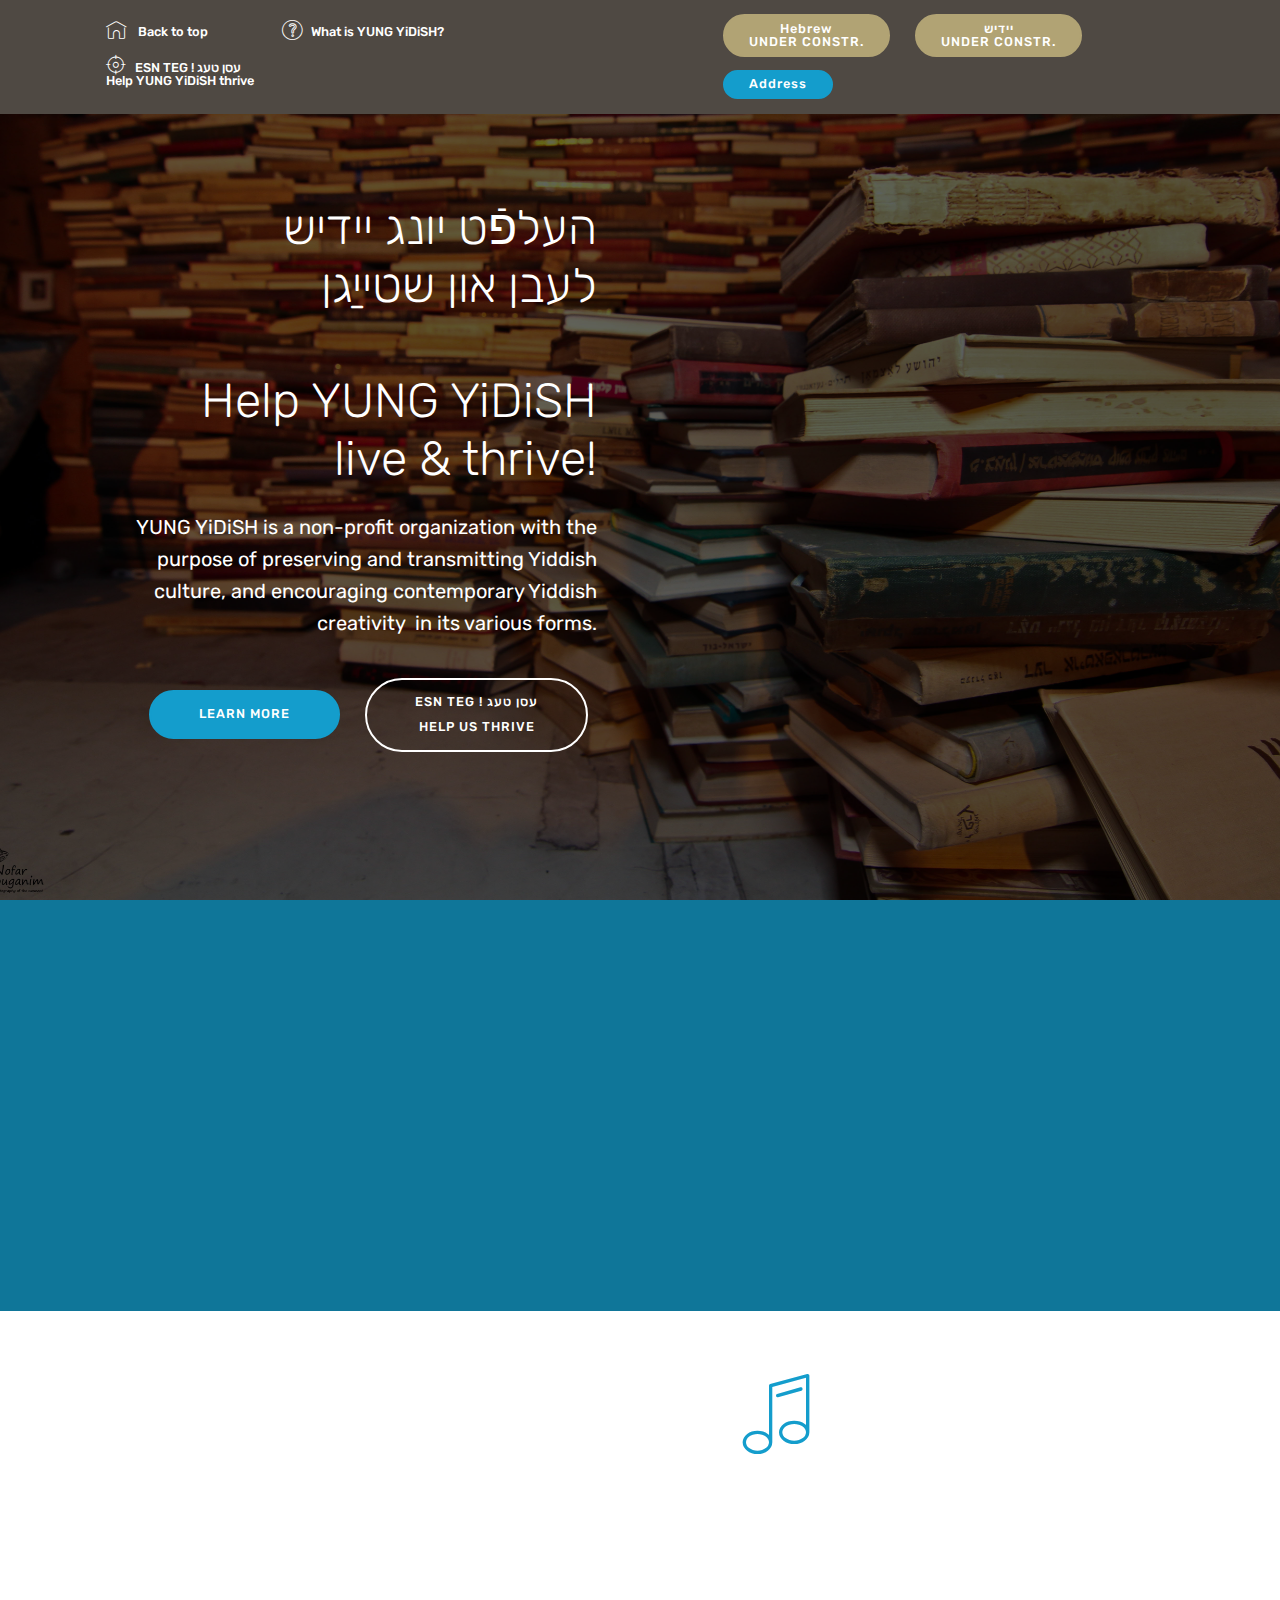
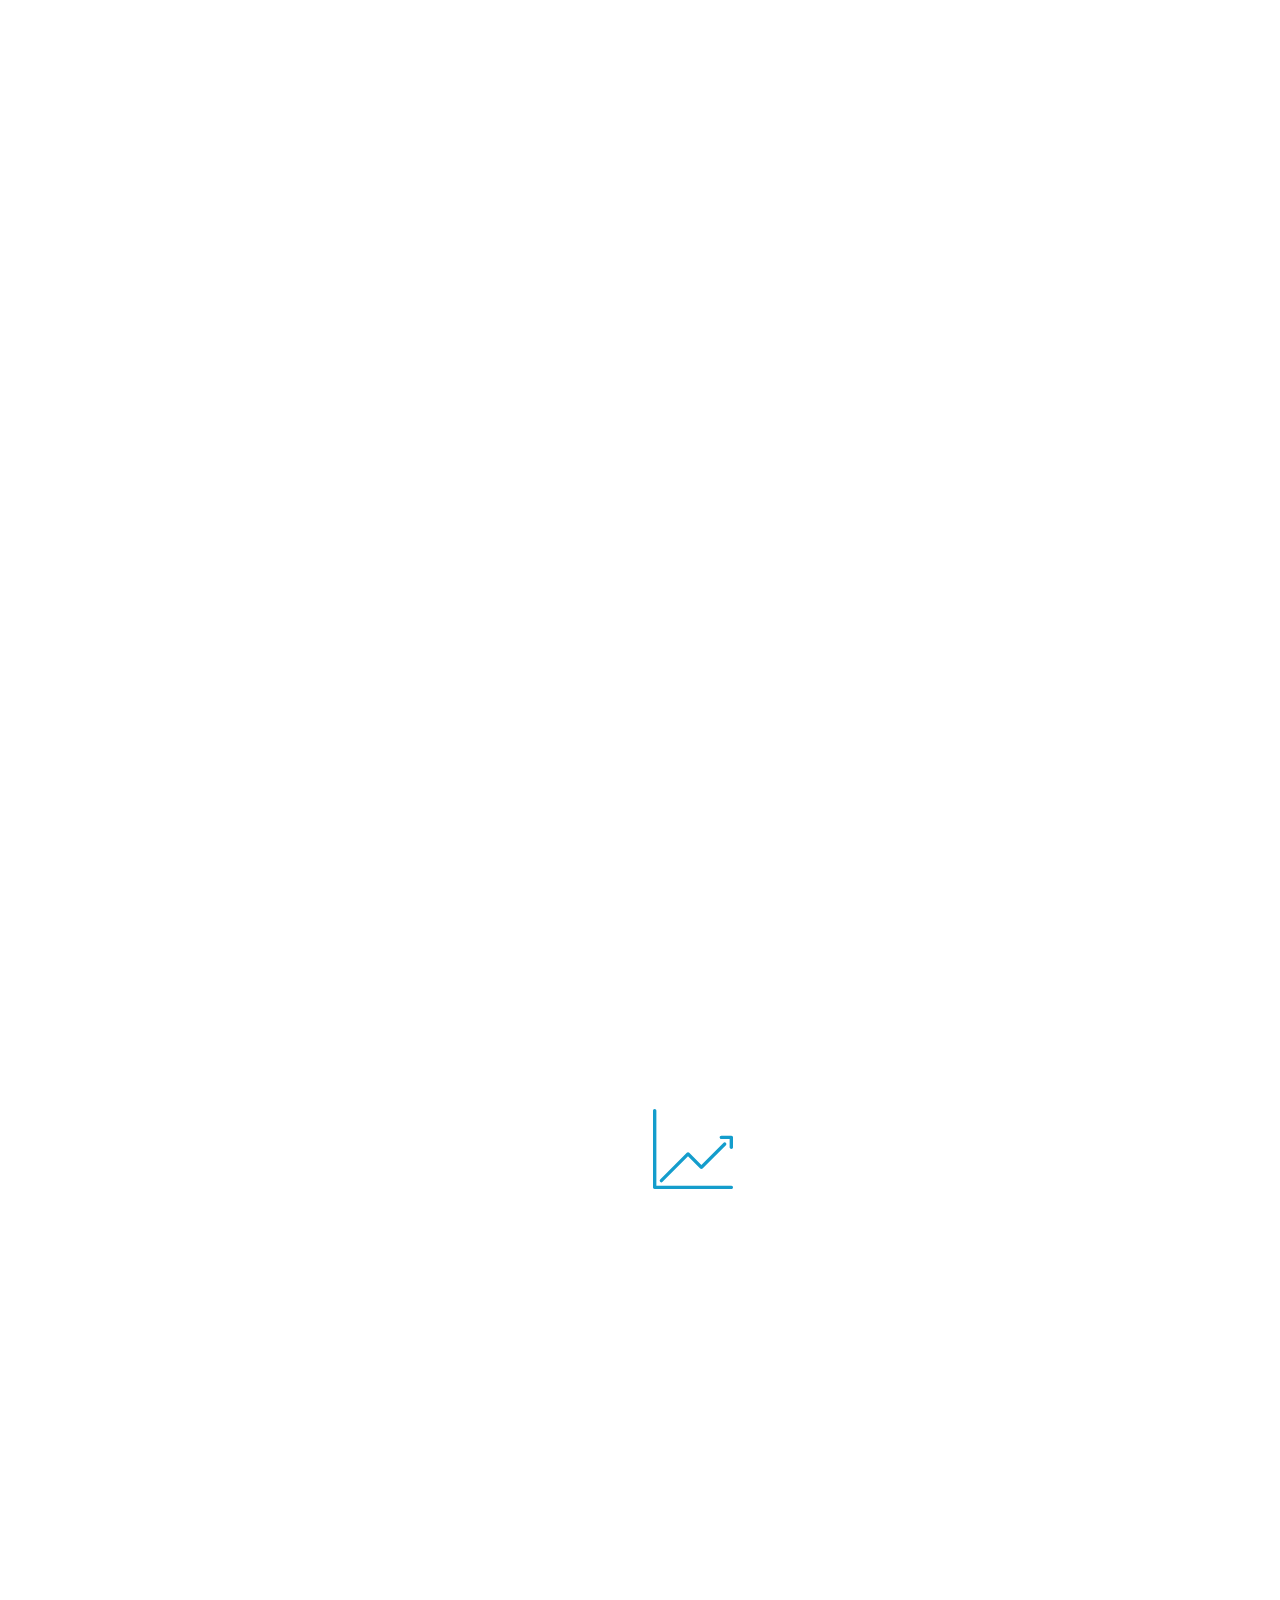
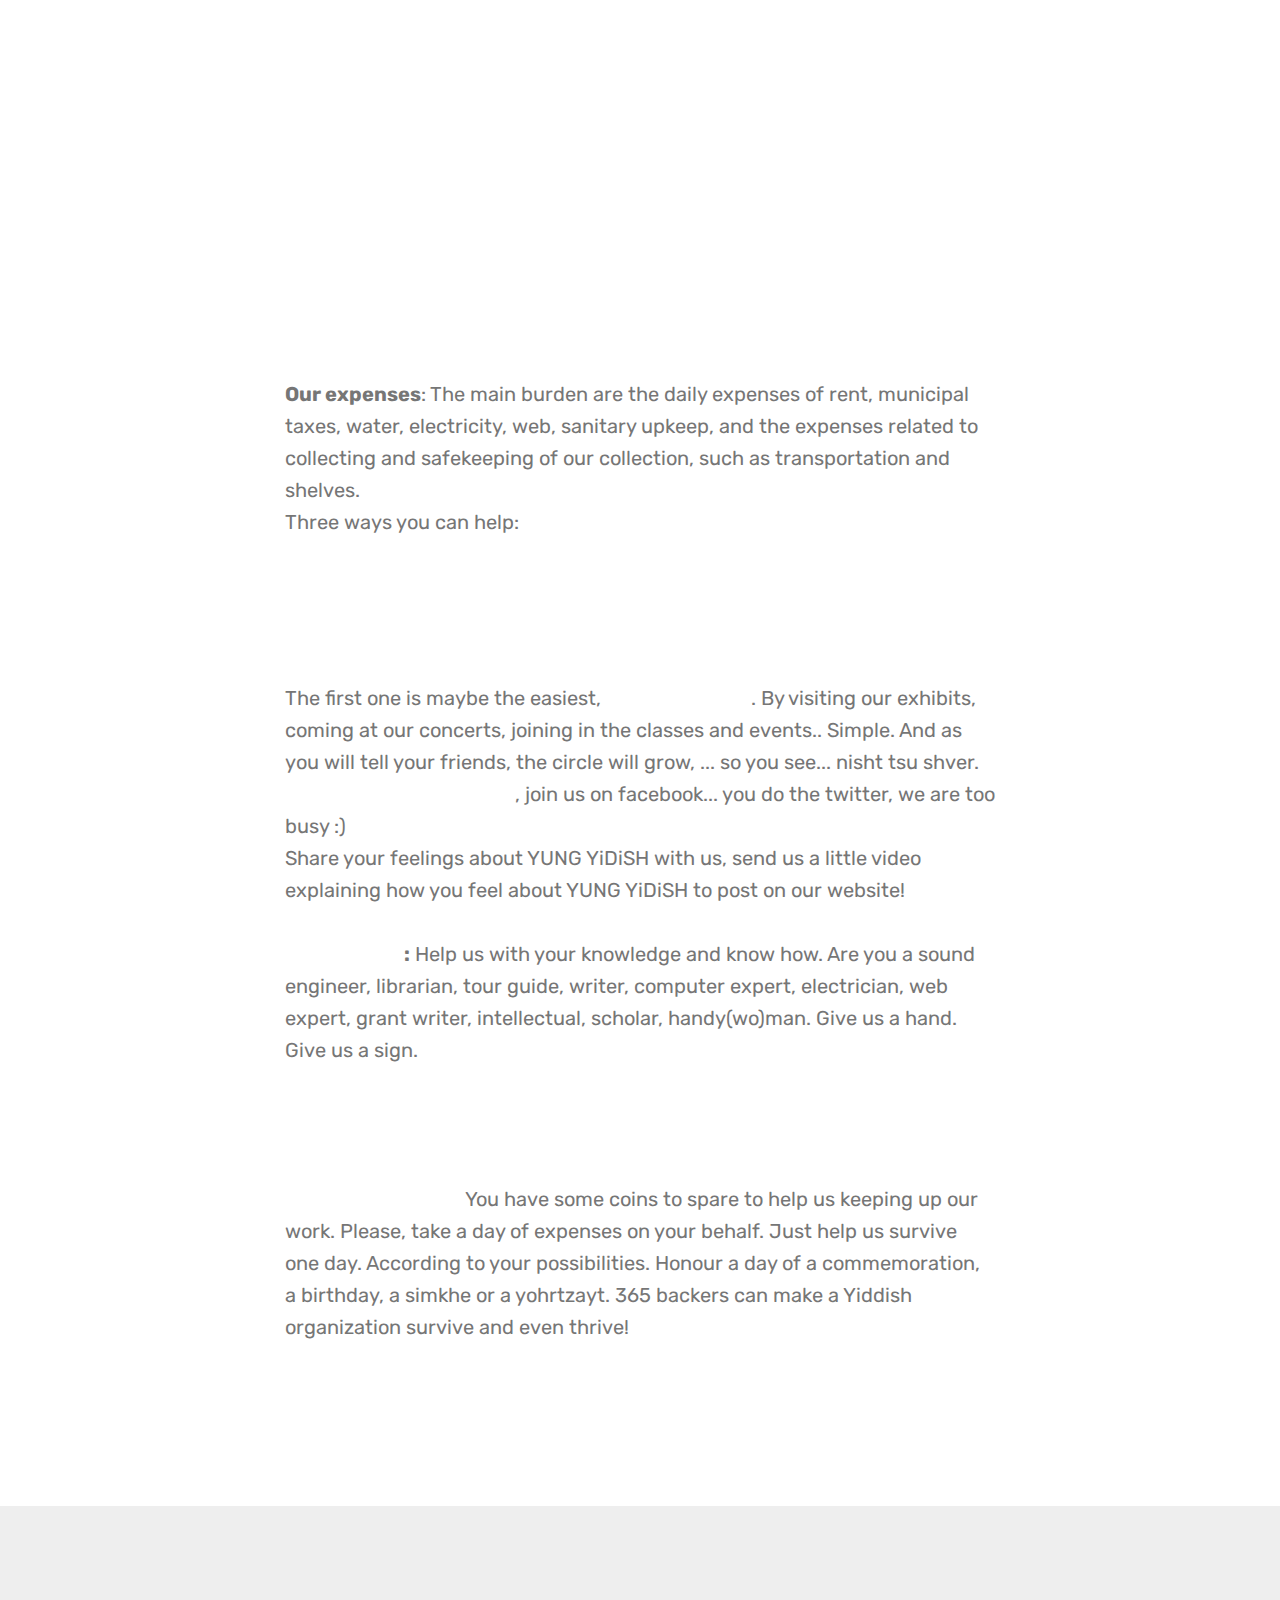
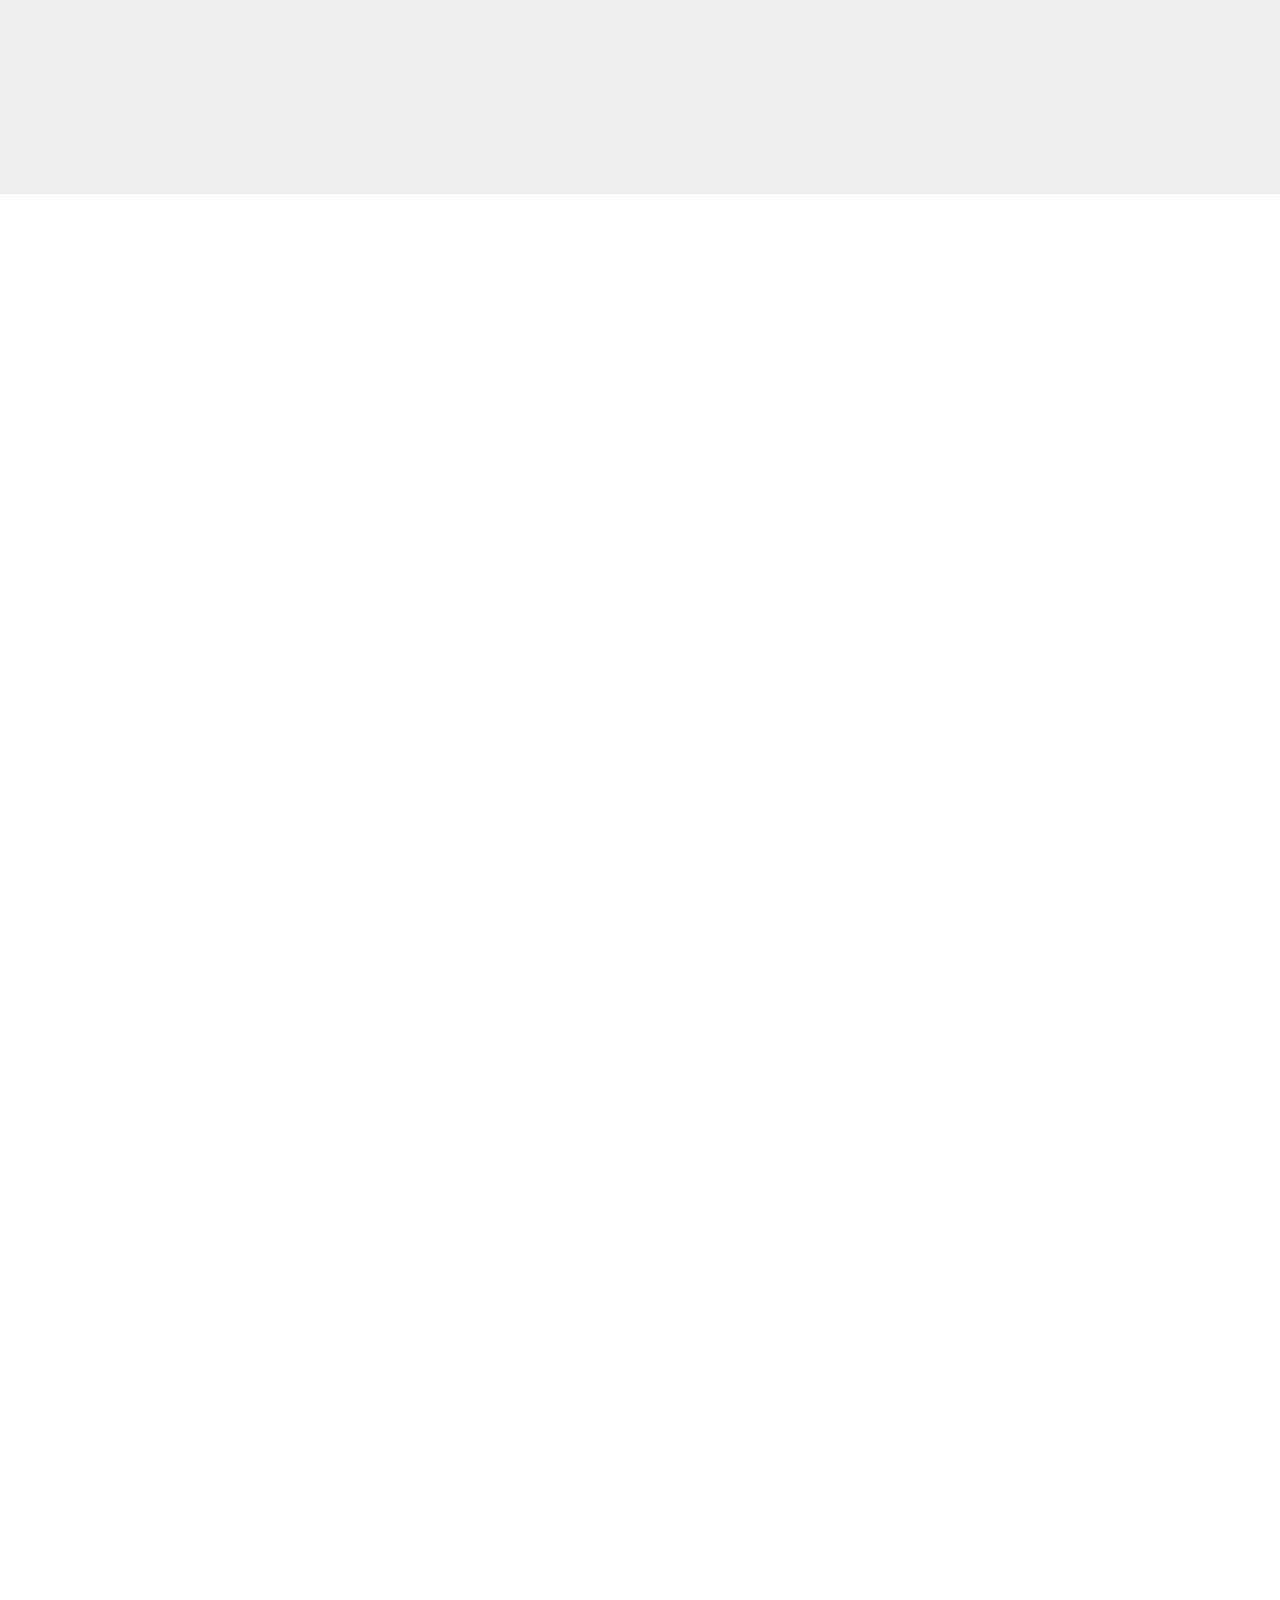
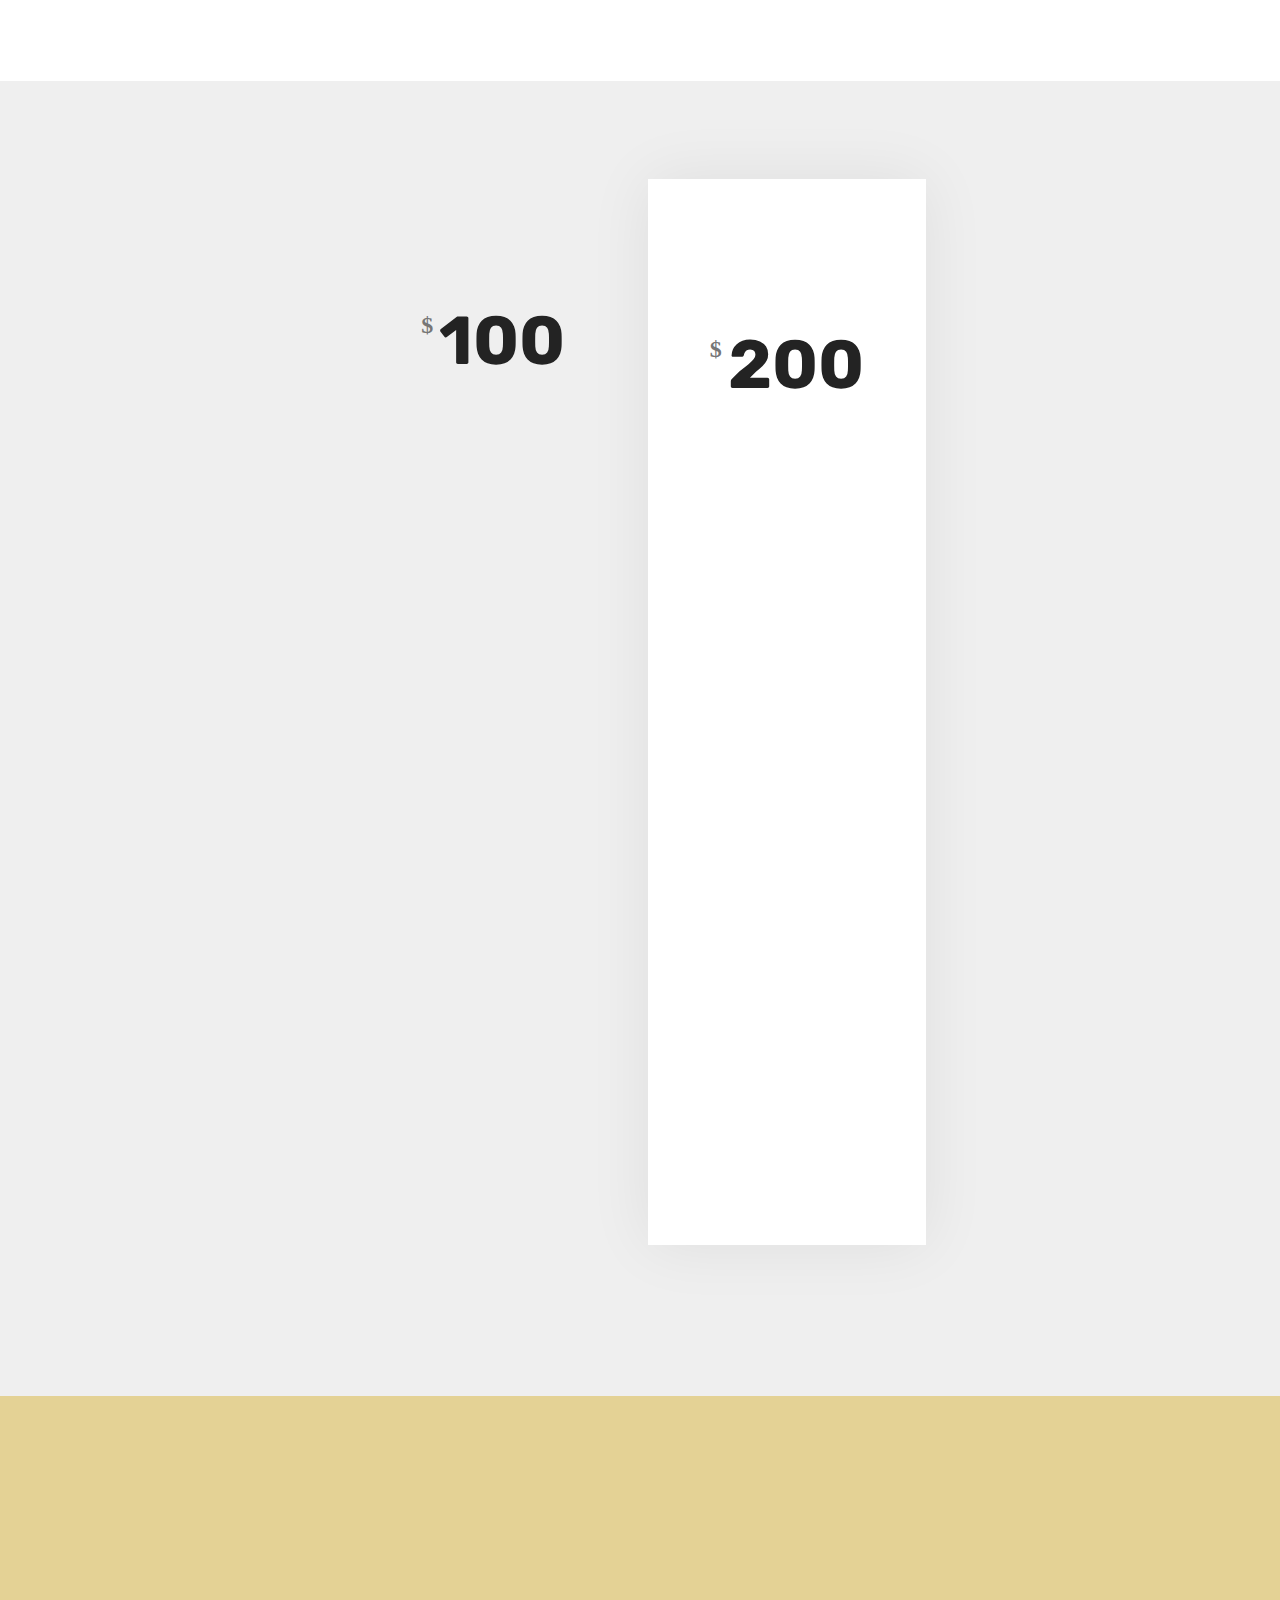
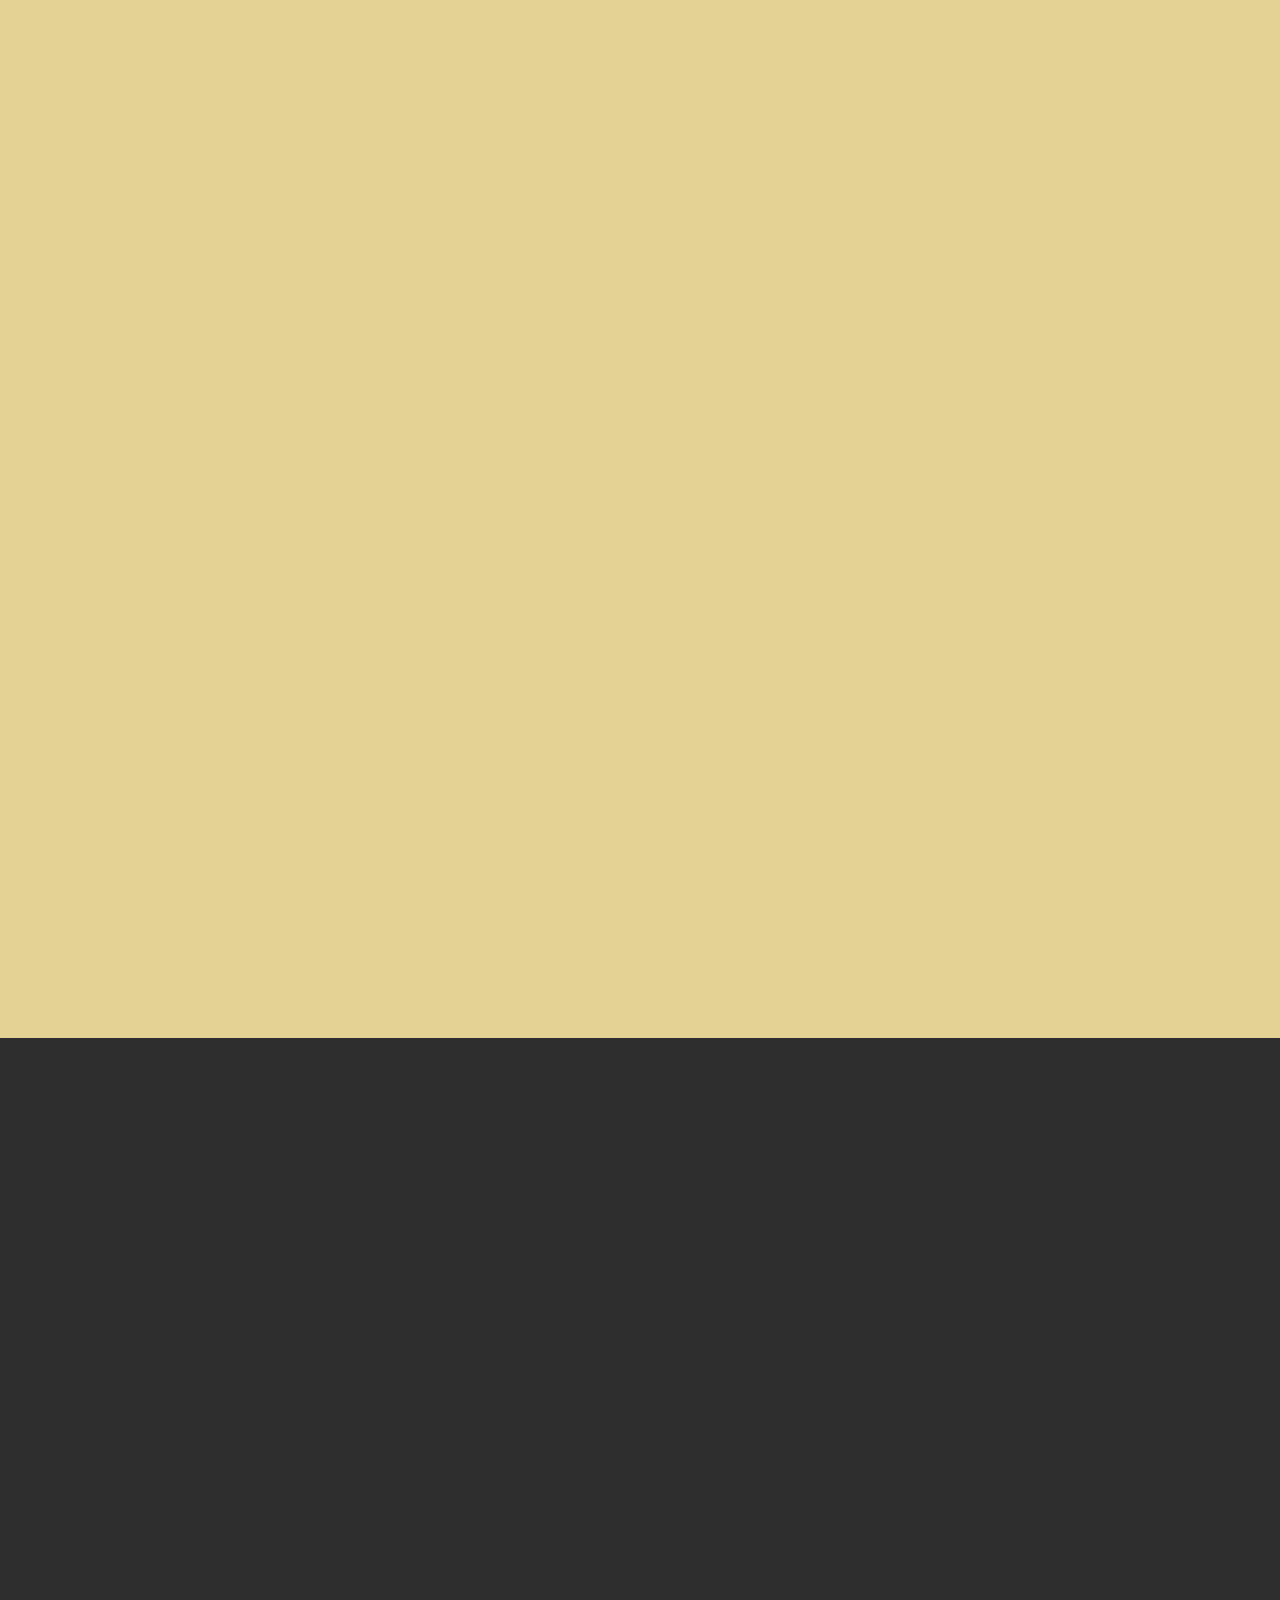
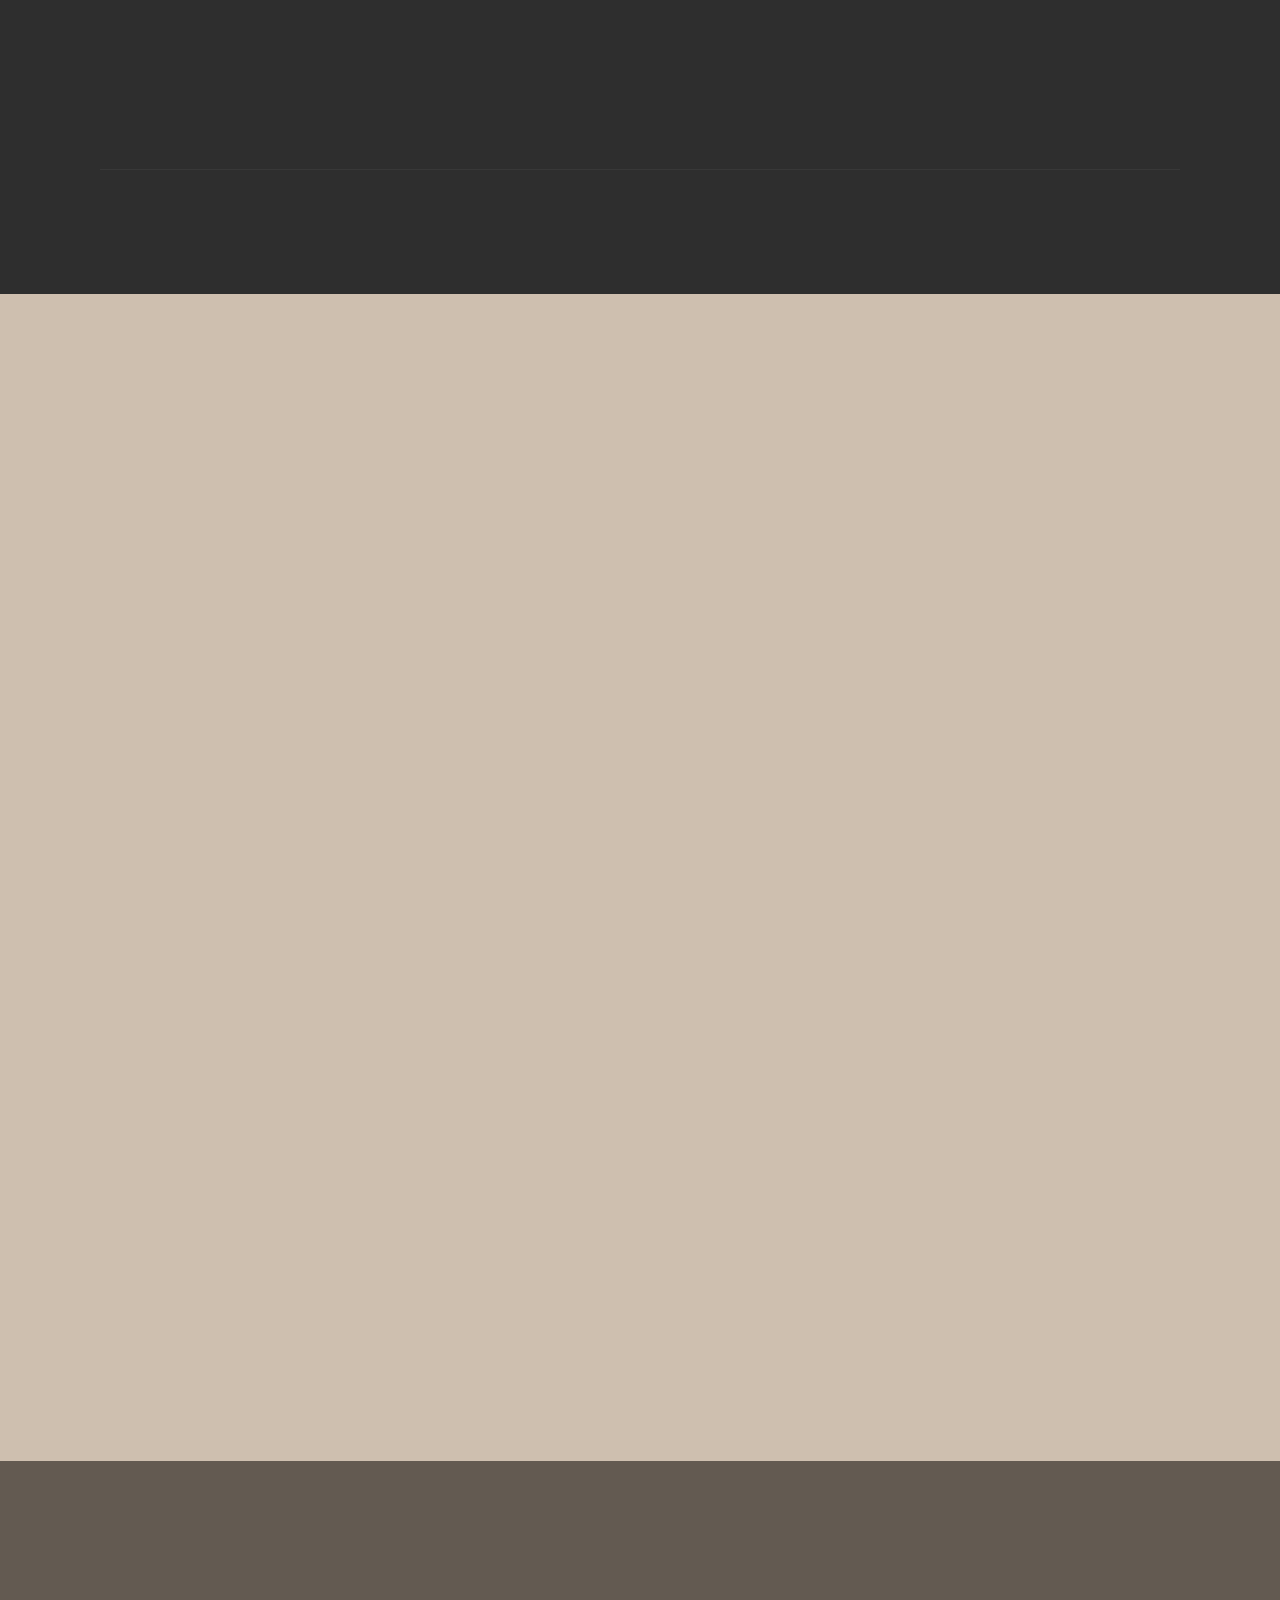
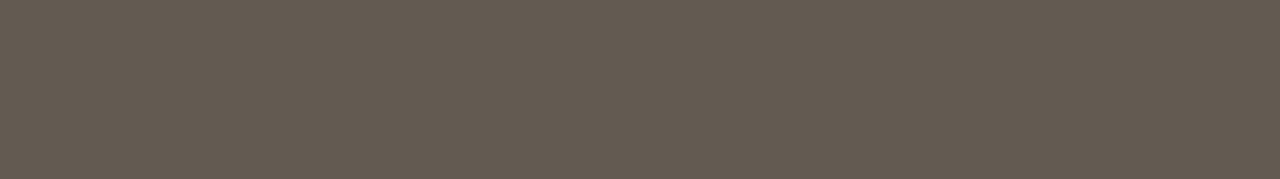
<file: index.html>
<!DOCTYPE html>
<html>
<head>
  <!-- Site made with Mobirise Website Builder v4.2.4, https://mobirise.com -->
  <meta charset="UTF-8">
  <meta http-equiv="X-UA-Compatible" content="IE=edge">
  <meta name="generator" content="Mobirise v4.2.4, mobirise.com">
  <meta name="viewport" content="width=device-width, initial-scale=1">
  <link rel="shortcut icon" href="assets/images/logo2-1.png" type="image/x-icon">
  <meta name="description" content="">
  <title>Home</title>
  <link rel="stylesheet" href="assets/web/assets/mobirise-icons/mobirise-icons.css">
  <link rel="stylesheet" href="assets/tether/tether.min.css">
  <link rel="stylesheet" href="assets/bootstrap/css/bootstrap.min.css">
  <link rel="stylesheet" href="assets/bootstrap/css/bootstrap-grid.min.css">
  <link rel="stylesheet" href="assets/bootstrap/css/bootstrap-reboot.min.css">
  <link rel="stylesheet" href="assets/animate.css/animate.min.css">
  <link rel="stylesheet" href="assets/socicon/css/styles.css">
  <link rel="stylesheet" href="assets/dropdown/css/style.css">
  <link rel="stylesheet" href="assets/theme/css/style.css">
  <link rel="stylesheet" href="assets/mobirise/css/mbr-additional.css" type="text/css">
  
  
  
</head>
<body>
<section class="menu cid-quDVTSaPZl" once="menu" id="menu1-g" data-rv-view="59">

    

    <nav class="navbar navbar-expand beta-menu navbar-dropdown align-items-center navbar-fixed-top navbar-toggleable-sm">
        <button class="navbar-toggler navbar-toggler-right" type="button" data-toggle="collapse" data-target="#navbarSupportedContent" aria-controls="navbarSupportedContent" aria-expanded="false" aria-label="Toggle navigation">
            <div class="hamburger">
                <span></span>
                <span></span>
                <span></span>
                <span></span>
            </div>
        </button>
        <div class="menu-logo">
            <div class="navbar-brand">
                
                
            </div>
        </div>
        <div class="collapse navbar-collapse" id="navbarSupportedContent">
            <ul class="navbar-nav nav-dropdown navbar-nav-top-padding" data-app-modern-menu="true"><li class="nav-item">
                    <a class="nav-link link text-white display-4" href="#top">
                        <span class="mbri-home mbr-iconfont mbr-iconfont-btn"></span>&nbsp;Back to top&nbsp; &nbsp; &nbsp; &nbsp; &nbsp; &nbsp; &nbsp; &nbsp; &nbsp;&nbsp;</a>
                </li>
                <li class="nav-item"><a class="nav-link link text-white display-4" href="index.html#content4-k"><span class="mbri-question mbr-iconfont mbr-iconfont-btn"></span>What is YUNG YiDiSH? &nbsp; &nbsp; &nbsp; &nbsp; &nbsp; &nbsp; &nbsp; &nbsp; &nbsp; &nbsp;&nbsp;</a></li><li class="nav-item">
                    <a class="nav-link link text-white display-4" href="index.html#content5-14"><span class="mbri-target mbr-iconfont mbr-iconfont-btn"></span>ESN TEG ! עסן טעג<br>Help YUNG YiDiSH thrive &nbsp; &nbsp; &nbsp; &nbsp; &nbsp; &nbsp; &nbsp; &nbsp; &nbsp; &nbsp;&nbsp;</a>
                </li></ul>
            <div class="navbar-buttons mbr-section-btn"><a class="btn btn-sm btn-danger display-4" href="https://mobirise.com">Hebrew<br>UNDER CONSTR.<br></a> <a class="btn btn-sm btn-danger display-4" href="https://mobirise.com">יידיש<br>UNDER CONSTR.<br></a>  <a class="btn btn-sm btn-primary display-4" href="index.html#footer1-f">Address</a></div>
        </div>
    </nav>
</section>

<section class="engine"><a href="https://mobirise.co/k">free bootstrap template</a></section><section class="header7 cid-qCDY5vU8dx mbr-fullscreen" id="header7-1g" data-rv-view="56">

    

    <div class="mbr-overlay" style="opacity: 0.6; background-color: rgb(0, 0, 0);">
    </div>

    <div class="container">
        <div class="media-container-row">

            <div class="media-content align-right">
                <h1 class="mbr-section-title mbr-white pb-3 mbr-fonts-style display-2"><br>&nbsp; &nbsp; העלפֿט יונג יידיש<br><div><span style="font-size: 3rem;">לעבן און שטייַגן</span></div><br><div><span style="font-size: 3rem;">Help YUNG YiDiSH</span></div><div><span style="font-size: 3rem;">live &amp; thrive!</span><br></div></h1>
                <div class="mbr-section-text mbr-white pb-3">
                    <p class="mbr-text mbr-fonts-style display-7">YUNG YiDiSH is a non-profit organization with the purpose of preserving and transmitting Yiddish culture, and encouraging contemporary Yiddish creativity &nbsp;in its various forms.</p>
                </div>
                <div class="mbr-section-btn"><a class="btn btn-md btn-primary display-4" href="index.html#content4-k">LEARN MORE</a>
                        <a class="btn btn-md btn-white-outline display-4" href="index.html#content5-14">ESN TEG ! עסן טעג<br><br>HELP US THRIVE</a></div>
            </div>

            <div class="mbr-figure" style="width: 110%;"><iframe class="mbr-embedded-video" src="https://www.youtube.com/embed/8H5YxJQsvJQ?rel=0&amp;amp;showinfo=0&amp;autoplay=1&amp;loop=1&amp;playlist=8H5YxJQsvJQ" width="1280" height="720" frameborder="0" allowfullscreen></iframe></div>

        </div>
    </div>
</section>

<section class="mbr-section content4 cid-quFCNh1HV9" id="content4-k" data-rv-view="61">

    

    <div class="container">
        <div class="media-container-row">
            <div class="title col-12 col-md-8">
                <h2 class="align-center pb-3 mbr-fonts-style display-2">
                    <br><br>ESN TEG ! עסן טעג &nbsp; &nbsp;<br><br>Help YUNG YiDiSH live, <br>help YUNG YiDiSH thrive!</h2>
                <h3 class="mbr-section-subtitle align-center mbr-light mbr-fonts-style display-5">גיט מיט אַ לעפֿל אָדער גיט מיט אַ שעפֿל ...אַבי גיט, וועט זײַן גוט</h3>
                
            </div>
        </div>
    </div>
</section>

<section class="counters2 counters cid-qveAqhoOyP" id="counters2-n" data-rv-view="63">

    

    

    <div class="container pt-4 mt-2">
        <div class="media-container-row">
            <div class="media-block" style="width: 41%;">
                <h2 class="mbr-section-title pb-3 align-left mbr-fonts-style display-2"></h2>
                <h3 class="mbr-section-subtitle pb-5 align-left mbr-fonts-style display-5">The YUNG YiDiSH space houses our Yiddish book collection, library and exhibits, and is the creative space where the performances, concerts, stage experiments, book launches, meetings, discussions and classes take place.&nbsp;<br></h3>
                <div class="mbr-figure">
                    <img src="assets/images/wall-of-yiddish-books-oytser.jpg" alt="" title="" media-simple="true">
                </div>
            </div>
            <div class="cards-block">
                <div class="cards-container">
                    <div class="card px-3 align-left col-12 col-md-6">
                        <div class="panel-item p-3">
                            <div class="card-img pb-3">
                                <span class="mbr-iconfont pr-2 mbri-music" media-simple="true"></span>
                                <h3 class="count py-2 mbr-fonts-style display-2">102</h3>
                            </div>
                            <div class="card-text">
                                <h4 class="mbr-content-title mbr-bold mbr-fonts-style display-7">Events</h4>
                                <p class="mbr-content-text mbr-fonts-style display-7">
                                    This is how many events we put on this year. &nbsp;Classes, exhibits, workshops and of course many Yiddish concerts featuring new compositions, as well as traditional klezmer and cabarets with artists of renown and budding talents from Israel and abroad. <br>This year, YUNG YiDiSH has attracted more than 14000 people and we are still going strong. Daily. You can read more details about our events&nbsp;<a href="http://yiddish.co.il/events_all/">here</a>.<br>  
                                </p>
                            </div>
                        </div>
                    </div>
                    
                    
                    
                </div>
            </div>
        </div>
    </div>
</section>

<section class="mbr-section info1 cid-qCElgK1kK4" id="info1-1m" data-rv-view="66">

    

    
    <div class="container">
        <div class="row justify-content-center">
            <div class="media-container-column title col-12 col-lg-7 col-md-6">
                <h3 class="mbr-section-subtitle align-left mbr-light pb-3 mbr-fonts-style display-5"></h3>
                <h2 class="align-left mbr-bold mbr-fonts-style display-2"></h2>
            </div>
            <div class="media-container-column col-12 col-lg-3 col-md-4">
                <div class="mbr-section-btn align-right py-4"><a class="btn btn-primary display-4" href="index.html#content5-14">ESN TEG ! עסן טעג<br><br>HELP US THRIVE</a></div>
            </div>
        </div>
    </div>
</section>

<section class="header7 cid-qCv4VjA2qY" id="header7-15" data-rv-view="69">

    

    

    <div class="container">
        <div class="media-container-row">

            <div class="media-content align-right">
                <h1 class="mbr-section-title mbr-white pb-3 mbr-fonts-style display-2">
                    The engine of <br>YUNG YiDiSH</h1>
                <div class="mbr-section-text mbr-white pb-3">
                    <p class="mbr-text mbr-fonts-style display-7"><strong>Volunteers</strong>&nbsp;of all walks of life put in lots of working hours to make YUNG YiDiSH possible. This dedication is what makes our work possible. It's our heart beat.<br>Many of our volunteering crew members perform for free to keep the heart beat going. <br>We are ready to take of our pockets too when we can. <br>This year we have clocked up <br>an astonishing 1650 volunteer hours. <br>But we cannot make it on our own and we ask you to join.&nbsp;<br></p>
                </div>
                <div class="mbr-section-btn"><a class="btn btn-md btn-white-outline display-4" href="https://mobirise.com">LIVE DEMO</a></div>
            </div>

            <div class="mbr-figure" style="width: 100%;"><iframe class="mbr-embedded-video" src="https://player.vimeo.com/video/245578825?autoplay=1&amp;loop=1" width="1280" height="720" frameborder="0" allowfullscreen></iframe></div>

        </div>
    </div>
</section>

<section class="counters2 counters cid-qCv5GRyJgH" id="counters2-16" data-rv-view="72">

    

    

    <div class="container pt-4 mt-2">
        <div class="media-container-row">
            <div class="media-block" style="width: 31%;">
                <h2 class="mbr-section-title pb-3 align-left mbr-fonts-style display-2">and the fuel...</h2>
                <h3 class="mbr-section-subtitle pb-5 align-left mbr-fonts-style display-5"></h3>
                <div class="mbr-figure">
                    <img src="assets/images/20130227-img-2.jpg" alt="" title="" media-simple="true">
                </div>
            </div>
            <div class="cards-block">
                <div class="cards-container">
                    <div class="card px-3 align-left col-12 col-md-6">
                        <div class="panel-item p-3">
                            <div class="card-img pb-3">
                                <span class="mbr-iconfont pr-2 mbri-growing-chart" media-simple="true"></span>
                                <h3 class="count py-2 mbr-fonts-style display-2">98</h3>
                            </div>
                            <div class="card-text">
                                <h4 class="mbr-content-title mbr-bold mbr-fonts-style display-7">
                                    <br><br>Our budget</h4>
                                <p class="mbr-content-text mbr-fonts-style display-7">With all the volunteer work we do, this is the number of days a year YUNG YiDiSH would be able to stay open if we relied only on institutional support. This takes the form of financial support for specific concerts, classes or cultural events. We thank the Yiddish Comittee at the Ministry of Culture or Beth Shalom Aleikhem in Israel and some other institutions like the Mental Insight Foundation. <br>This means that without additional income from friends and supporters YUNG YiDiSH cannot live, let alone thrive.&nbsp;<br></p>
                            </div>
                        </div>
                    </div>
                    
                    
                    
                </div>
            </div>
        </div>
    </div>
</section>

<section class="mbr-section info1 cid-qCElU9PffZ" id="info1-1n" data-rv-view="75">

    

    
    <div class="container">
        <div class="row justify-content-center">
            <div class="media-container-column title col-12 col-lg-7 col-md-6">
                <h3 class="mbr-section-subtitle align-left mbr-light pb-3 mbr-fonts-style display-5"></h3>
                <h2 class="align-left mbr-bold mbr-fonts-style display-2"></h2>
            </div>
            <div class="media-container-column col-12 col-lg-3 col-md-4">
                <div class="mbr-section-btn align-right py-4"><a class="btn btn-primary display-4" href="index.html#content5-14">ESN TEG ! עסן טעג<br><br>HELP US THRIVE</a></div>
            </div>
        </div>
    </div>
</section>

<section class="mbr-section article content1 cid-qCvxvXDLVw" id="content1-18" data-rv-view="78">
    
     

    <div class="container">
        <div class="media-container-row">
            <div class="mbr-text col-12 col-md-8 mbr-fonts-style display-7"><div><br></div><div><strong>Our expenses</strong>: The main burden are the daily expenses of rent, municipal taxes, water, electricity, web, sanitary upkeep, and the expenses related to collecting and safekeeping of our collection, such as transportation and shelves.&nbsp;<div><span style="font-size: 1.25rem;">Three ways you can help:</span><br></div></div></div>
        </div>
    </div>
</section>

<section class="mbr-section article content11 cid-qCvyjsVgwb" id="content11-19" data-rv-view="79">
     

    <div class="container">
        <div class="media-container-row">
            <div class="mbr-text counter-container col-12 col-md-8 mbr-fonts-style display-7">
                <ol>
                    <li><strong>Join in with our celebration of Yiddish culture</strong></li><li><strong>Volunteer your help</strong></li><li><strong>Offer your support</strong></li>
                </ol>
            </div>
        </div>
    </div>
</section>

<section class="mbr-section article content1 cid-qCvyD4UNyy" id="content1-1a" data-rv-view="80">
    
     

    <div class="container">
        <div class="media-container-row">
            <div class="mbr-text col-12 col-md-8 mbr-fonts-style display-7">The first one is maybe the easiest, <a href=" https://www.facebook.com/yiddish.telaviv/" target="_blank">come and enjoy</a>. By visiting our exhibits, coming at our concerts, joining in the classes and events.. Simple. And as you will tell your friends, the circle will grow, ... so you see... nisht tsu shver. <a href=" http://www.yiddish.co.il/lists/?p=subscribe" target="_blank">Join our mailing list here</a>, join us on facebook... you do the twitter, we are too busy :)<div>Share your feelings about YUNG YiDiSH with us, send us a little video explaining how you feel about YUNG YiDiSH to post on our website!</div><div><strong><br></strong></div><div><strong><a href="index.html#form1-1j" target="_blank">Volunteering</a>:</strong><span style="font-size: 1.25rem;"> Help us with your knowledge and know how. Are you a sound engineer, librarian, tour guide, writer, computer expert, electrician, web expert, grant writer, intellectual, scholar, handy(wo)man. Give us a hand. Give us a sign.</span></div></div>
        </div>
    </div>
</section>

<section class="mbr-section info1 cid-qCEmZaZwD0" id="info1-1p" data-rv-view="81">

    

    
    <div class="container">
        <div class="row justify-content-center">
            <div class="media-container-column title col-12 col-lg-7 col-md-6">
                <h3 class="mbr-section-subtitle align-left mbr-light pb-3 mbr-fonts-style display-5"></h3>
                <h2 class="align-left mbr-bold mbr-fonts-style display-2"></h2>
            </div>
            <div class="media-container-column col-12 col-lg-3 col-md-4">
                <div class="mbr-section-btn align-right py-4"><a class="btn btn-primary display-4" href="index.html#form1-1j">VOLUNTEER for YUNG YiDiSH</a></div>
            </div>
        </div>
    </div>
</section>

<section class="mbr-section article content1 cid-qCEmTpPYTk" id="content1-1o" data-rv-view="84">
    
     

    <div class="container">
        <div class="media-container-row">
            <div class="mbr-text col-12 col-md-8 mbr-fonts-style display-7"><div><strong><a href="index.html#content5-14">Offer your support:</a> </strong>You have some coins to spare to help us keeping up our work. Please, take a day of expenses on your behalf. Just help us survive one day. According to your possibilities. Honour a day of a commemoration, a birthday, a simkhe or a yohrtzayt. 365 backers can make a Yiddish organization survive and even thrive!&nbsp;</div><div><br></div></div>
        </div>
    </div>
</section>

<section class="mbr-section info1 cid-qCEn0vrjjr" id="info1-1q" data-rv-view="85">

    

    
    <div class="container">
        <div class="row justify-content-center">
            <div class="media-container-column title col-12 col-lg-7 col-md-6">
                <h3 class="mbr-section-subtitle align-left mbr-light pb-3 mbr-fonts-style display-5"></h3>
                <h2 class="align-left mbr-bold mbr-fonts-style display-2"></h2>
            </div>
            <div class="media-container-column col-12 col-lg-3 col-md-4">
                <div class="mbr-section-btn align-right py-4"><a class="btn btn-primary display-4" href="index.html#content5-14">ESN TEG ! עסן טעג<br><br>HELP US THRIVE</a></div>
            </div>
        </div>
    </div>
</section>

<section class="mbr-section content5 cid-qCuUJTFSJb mbr-parallax-background" id="content5-14" data-rv-view="88">

    

    

    <div class="container">
        <div class="media-container-row">
            <div class="title col-12 col-md-8">
                <h2 class="align-center mbr-bold mbr-white pb-3 mbr-fonts-style display-1"></h2>
                <h3 class="mbr-section-subtitle align-center mbr-light mbr-white pb-3 mbr-fonts-style display-5"></h3>
                
                
            </div>
        </div>
    </div>
</section>

<section class="counters2 counters cid-quVD2uxMHx" id="counters2-m" data-rv-view="91">

    

    

    <div class="container pt-4 mt-2">
        <div class="media-container-row">
            <div class="media-block" style="width: 44%;">
                <h2 class="mbr-section-title pb-3 align-left mbr-fonts-style display-2">ESN TEG ! עסן טעג</h2>
                <h3 class="mbr-section-subtitle pb-5 align-left mbr-fonts-style display-5"><br>In the old days, the Ashkenazi tradition of esn teg, eat a day!, provided poor yeshiva students living away from home with meals for the day so that they can devote themselves to studying. <br><br>We are asking you to revive the tradition and help YUNG YiDiSH stay alive for a day!<br><br></h3>
                <div class="mbr-figure">
                    <img src="assets/images/slideshow4.jpg" alt="" title="" media-simple="true">
                </div>
            </div>
            <div class="cards-block">
                <div class="cards-container">
                    <div class="card px-3 align-left col-12 col-md-6">
                        <div class="panel-item p-3">
                            <div class="card-img pb-3">
                                
                                <h3 class="count py-2 mbr-fonts-style display-2">78</h3>
                            </div>
                            <div class="card-text">
                                <h4 class="mbr-content-title mbr-bold mbr-fonts-style display-7"><br>Help us live</h4>
                                <p class="mbr-content-text mbr-fonts-style display-7">This is how many days YUNG YiDiSH has currently funds to survive. We need 350 shekels or 100 USD each day to survive. <br><br>This allows us to pay the rent, the water and electricity bills and keep our premises open for visitors with the help of volunteers. It allows us to maintain our book collection at its current level. It means we don't have to close down. So, a modest meal a day. Nothing more, nothing less. &nbsp;<br><br>Why not team up with friends or family and donate 350 shekels or USD100 to help YUNG YiDiSH stay open for a day. You can choose the day of the year and your name will be listed on our daily calendar and mentioned at our events on the day!     <a href="index.html#pricing-tables2-p">DONATE HERE</a><br><br><br><br></p>
                            </div>
                        </div>
                    </div>
                    <div class="card px-3 align-left col-12 col-md-6">
                        <div class="panel-item p-3">
                            <div class="card-img pb-3">
                                
                                <h3 class="count py-3 mbr-fonts-style display-2">9</h3>
                            </div>
                            <div class="card-text">
                                <h4 class="mbr-content-title mbr-bold mbr-fonts-style display-7">
                                    Help us thrive</h4>
                                <p class="mbr-content-text mbr-fonts-style display-7">This is how many days YUNG YiDiSH has currently to thrive. When we have 700 shekels or 200 dollars a day then we can afford to make worthwhile events, allow artists ponder and experiment, lead classes and workshops, create ways to transmit the knowledge which nests in those books we have gathered. To spend our energy on igniting the youth, and in responding to the quests of the curious. To catalogue the books, to absorb ourselves in creating in depths exhibits of the myriads aspects of this 1000 year old culture we want to celebrate. <br><br>So, let's make a yontev of culture. Vi mer, vi beser.<br><br>Why not team up with friends or family and donate 700 shekels or USD200 to help YUNG YiDiSH thrive for a day. You can choose the day of the year and your name will be listed on our daily calendar and mentioned at our events on the day! <a href="index.html#pricing-tables2-p">DONATE HERE</a>&nbsp;<br></p>
                            </div>
                        </div>
                    </div>
                    
                    
                </div>
            </div>
        </div>
    </div>
</section>

<section class="cid-qveGJS8d3x" id="pricing-tables2-p" data-rv-view="94">

    

    

    <div class="container">
        <div class="media-container-row">

            <div class="plan col-12 mx-2 my-2 justify-content-center col-lg-3">
                <div class="plan-header text-center pt-5">
                    <h3 class="plan-title mbr-fonts-style display-2"><br><strong>HELP </strong><br><strong>US </strong><br><strong>A BISELE</strong><br></h3>
                    <div class="plan-price">
                        <span class="price-value mbr-fonts-style display-5">&nbsp;</span>
                        <span class="price-figure mbr-fonts-style display-1"></span>
                        <small class="price-term mbr-fonts-style display-7"></small>
                    </div>
                </div>
                <div class="plan-body">
                    <div class="plan-list align-center">
                        <ul class="list-group list-group-flush mbr-fonts-style display-7">
                            <li class="list-group-item">
                                You may be a poor yeshiva bokher yourself. Every little helps! Donate what you can and keep enjoying YUNG YiDiSH!</li>
                        </ul>
                    </div>
                    <div class="mbr-section-btn text-center py-4 pb-5"><a href="index.html#form1-1i" class="btn btn-primary">DONATE A BISELE NOW</a></div>
                </div>
            </div>

            <div class="plan col-12 mx-2 my-2 justify-content-center col-lg-3">
                <div class="plan-header text-center pt-5">
                    <h3 class="plan-title mbr-fonts-style display-5"><br><br>HELP US LIVE A DAY</h3>
                    <div class="plan-price">
                        <span class="price-value mbr-fonts-style display-5">
                            $
                        </span>
                        <span class="price-figure mbr-fonts-style display-1">100</span>
                        <small class="price-term mbr-fonts-style display-7"></small>
                    </div>
                </div>
                <div class="plan-body">
                    <div class="plan-list align-center">
                        <ul class="list-group list-group-flush mbr-fonts-style display-7">
                            <li class="list-group-item">Why not team up with friends or family and donate USD100 to help YUNG YiDiSH stay open for a day.&nbsp;</li>
                            <li class="list-group-item">You can choose the day of the year and your name will be listed on our daily calendar and mentioned at our events on the day!&nbsp;</li><br><li class="list-group-item">You get a l'khaym on the house!</li>
                        </ul>
                    </div>
                    <div class="mbr-section-btn text-center py-4 pb-5"><a href="index.html#form1-1i" class="btn btn-primary display-4">HELP US LIVE A DAY</a></div>
                </div>
            </div>

            <div class="plan col-12 mx-2 my-2 justify-content-center favorite col-lg-3">
                <div class="plan-header text-center pt-5">
                    <h3 class="plan-title mbr-fonts-style display-5">
                        <br><br>HELP US THRIVE FOR A DAY</h3>
                    <div class="plan-price">
                        <span class="price-value mbr-fonts-style display-5">
                            $
                        </span>
                        <span class="price-figure mbr-fonts-style display-1">200</span>
                        <small class="price-term mbr-fonts-style display-7"></small>
                    </div>
                </div>
                <div class="plan-body">
                    <div class="plan-list align-center">
                        <ul class="list-group list-group-flush mbr-fonts-style display-7">
                            <li class="list-group-item">Why not team up with friends or family and donate USD200 to help YUNG YiDiSH thrive for a day.&nbsp;</li>
                            <li class="list-group-item">You can choose the day of the year and your name will be listed on our daily calendar and mentioned at our events on the day!</li><br><li class="list-group-item">You get a l'khaym on the house and a special little present as our way of thanking you!&nbsp;</li>
                        </ul>
                    </div>
                    <div class="mbr-section-btn text-center py-4 pb-5"><a href="index.html#form1-1i" class="btn btn-primary display-4">HELP US THRIVE FOR A DAY</a></div>
                </div>
            </div>

            <div class="plan col-12 mx-2 my-2 justify-content-center col-lg-3">
                <div class="plan-header text-center pt-5">
                    <h3 class="plan-title mbr-fonts-style display-2"><br><strong>HELP EVEN MORE</strong><br></h3>
                    <div class="plan-price">
                        <span class="price-value mbr-fonts-style display-5">&nbsp;</span>
                        <span class="price-figure mbr-fonts-style display-1"></span>
                        <small class="price-term mbr-fonts-style display-7"></small>
                    </div>
                </div>
                <div class="plan-body">
                    <div class="plan-list align-center">
                        <ul class="list-group list-group-flush mbr-fonts-style display-7">
                            <li class="list-group-item">
                                If you are blessed with the means &nbsp;why not become a patron of a week or a month so that together we might reach even higher, oyb nisht nokh hekher!</li>
                            <li class="list-group-item">You can choose the days of the year and your name will be listed on our daily calendar and mentioned at our events on the day</li><br><li class="list-group-item">oy will we celebrate!</li>
                        </ul>
                    </div>
                    <div class="mbr-section-btn text-center py-4 pb-5"><a href="index.html#form1-1i" class="btn btn-primary display-4">BE A METSENAT</a></div>
                </div>
            </div>

        </div>
    </div>
</section>

<section class="mbr-section form1 cid-qCE3yjT9j9" id="form1-1i" data-rv-view="97">

    

    
    <div class="container">
        <div class="row justify-content-center">
            <div class="title col-12 col-lg-8">
                <h2 class="mbr-section-title align-center pb-3 mbr-fonts-style display-2">
                    YOUR DATA</h2>
                <h3 class="mbr-section-subtitle align-center mbr-light pb-3 mbr-fonts-style display-5">Making a donation will only take 3 minutes of your time. <br>STEP 1: Please fill in the information we need to process your donation. STEP 2: Scroll down to be taken to our PayPal page to make the payment.
                </h3>
            </div>
        </div>
    </div>
    <div class="container">
        <div class="row justify-content-center">
            <div class="media-container-column col-lg-8" data-form-type="formoid">
                    <div data-form-alert="" hidden="">Thanks for filling out the form!</div>
            
                    <form class="mbr-form" action="https://mobirise.com/" method="post" data-form-title="Mobirise Form"><input type="hidden" data-form-email="true" value="EnB1Igux/UdyOIxItonFm87F8ZfeqtKltOjTD/gQBS1gLDpKMlmLqJXYk8NMLBeBUDI51S31TvYpLN9TtXL+z1PqbHjFce6GFGpvGaUi0XvSSERYY1Z0z6Xkrf7gk8qU">
                        <div class="row row-sm-offset">
                            <div class="col-md-4 multi-horizontal" data-for="name">
                                <div class="form-group">
                                    <label class="form-control-label mbr-fonts-style display-7" for="name-form1-1i">Your Name (i.e. the name of the person making the PayPal payment.)&nbsp;</label>
                                    <input type="text" class="form-control" name="name" data-form-field="Name" required="" id="name-form1-1i">
                                </div>
                            </div>
                            <div class="col-md-4 multi-horizontal" data-for="email">
                                <div class="form-group">
                                    <label class="form-control-label mbr-fonts-style display-7" for="email-form1-1i">Your email. We need this to contact you about your donation</label>
                                    <input type="email" class="form-control" name="email" data-form-field="Email" required="" id="email-form1-1i">
                                </div>
                            </div>
                            <div class="col-md-4 multi-horizontal" data-for="phone">
                                <div class="form-group">
                                    <label class="form-control-label mbr-fonts-style display-7" for="phone-form1-1i">Which option did you choose? BISELE, LIVE-A-DAY, THRIVE-A-DAY, or EVEN MORE</label>
                                    <input type="tel" class="form-control" name="phone" data-form-field="Phone" id="phone-form1-1i">
                                </div>
                            </div>
                        </div>
                        <div class="form-group" data-for="message">
                            <label class="form-control-label mbr-fonts-style display-7" for="message-form1-1i">Please write here the name of the donor as it is meant to be read out, or if you are making the donation in the honour or memory of someone else, please write here the name of the person in whose honour or memory you are making the donation. You can write a few sentences telling us about the person to be honoured or remembered. This will be mentioned at our event and on our site. &nbsp;Feel free to add any additional information or comments to us.</label>
                            <textarea type="text" class="form-control" name="message" rows="7" data-form-field="Message" id="message-form1-1i"></textarea>
                        </div>
            
                        <span class="input-group-btn"><button href="" type="submit" class="btn btn-primary btn-form display-4">STEP 1: SEND FORM</button></span>
                    </form>
            </div>
        </div>
    </div>
</section>

<section class="mbr-section info1 cid-qvtYcUy1al" id="info1-u" data-rv-view="100">

    

    
    <div class="container">
        <div class="row justify-content-center">
            <div class="media-container-column title col-12 col-lg-7 col-md-6">
                <h3 class="mbr-section-subtitle align-left mbr-light pb-3 mbr-fonts-style display-5"></h3>
                <h2 class="align-left mbr-bold mbr-fonts-style display-2"><a href="http://yiddish.co.il/support-yung-yidish/">Make the payment here</a></h2>
            </div>
            <div class="media-container-column col-12 col-lg-3 col-md-4">
                <div class="mbr-section-btn align-right py-4"><a class="btn btn-primary display-4" href="http://yiddish.co.il/support-yung-yidish/" target="_blank">STEP 2: PAY HERE</a></div>
            </div>
        </div>
    </div>
</section>

<section class="cid-quDVTUmpvd" id="footer1-f" data-rv-view="103">

    

    

    <div class="container">
        <div class="media-container-row content text-white">
            <div class="col-12 col-md-3">
                <div class="media-wrap">
                    
                        <img src="assets/images/logo-kek.jpg" alt="Mobirise" title="" media-simple="true">
                    
                </div>
            </div>
            <div class="col-12 col-md-3 mbr-fonts-style display-5">
                <h5 class="pb-3"></h5>
                <p class="mbr-text">YUNG YiDiSH Tel Aviv Head quarters, Cultural Centre and Library&nbsp;<br>יונג יידיש תל אביב<br>מרכז תרבות וספרים<br>New Central Bus Station <br>תחנה מרכזית חדשה<br>Levinsky 108 Fifth Floor Studio 5008<br>לוינסקי 108 קומה 5 <br>סטודיו 5008<br>Tel Aviv 66990 תל אביב<br>03-6874433<br>Email: yung.yidish@gmail.com&nbsp;<br><br></p>
            </div>
            <div class="col-12 col-md-3 mbr-fonts-style display-5">
                <h5 class="pb-3"></h5>
                <p class="mbr-text"><br>YUNG YiDiSH Jerusalem Klezmer Association&nbsp;<br>מועדון הכליזמר יונג יידיש ירושלים<br>Yermiyahu 52 רחוב ירמיהו<br>Jerusalem ירושלים<br>02-5001395<br><br><br></p>
            </div>
            <div class="col-12 col-md-3 mbr-fonts-style display-7">
                <h5 class="pb-3">
                    <br>Links
                </h5>
                <p class="mbr-text">&nbsp;<a class="text-primary" href="http://yiddish.co.il/about/">YUNG YiDiSH</a></p>
            </div>
        </div>
        <div class="footer-lower">
            <div class="media-container-row">
                <div class="col-sm-12">
                    <hr>
                </div>
            </div>
            <div class="media-container-row mbr-white">
                <div class="col-sm-6 copyright">
                    <p class="mbr-text mbr-fonts-style display-7">
                        © Copyright 2017 YUNG YiDiSH - All Rights Reserved
                    </p>
                </div>
                <div class="col-md-6">
                    <div class="social-list align-right">
                        <div class="soc-item">
                            <a href="https://twitter.com/mobirise" target="_blank">
                                <span class="mbr-iconfont mbr-iconfont-social socicon-facebook socicon" media-simple="true"></span>
                            </a>
                        </div>
                        <div class="soc-item">
                            <a href="https://www.facebook.com/pages/Mobirise/1616226671953247" target="_blank">
                                <span class="mbr-iconfont mbr-iconfont-social socicon-youtube socicon" media-simple="true"></span>
                            </a>
                        </div>
                        
                        
                        
                        
                    </div>
                </div>
            </div>
        </div>
    </div>
</section>

<section class="mbr-section form1 cid-qCE7BKyqmo" id="form1-1j" data-rv-view="106">

    

    
    <div class="container">
        <div class="row justify-content-center">
            <div class="title col-12 col-lg-8">
                <h2 class="mbr-section-title align-center pb-3 mbr-fonts-style display-2">
                    CONTACT FORM
                </h2>
                <h3 class="mbr-section-subtitle align-center mbr-light pb-3 mbr-fonts-style display-5">Thank you for volunteering for YUNG YiDiSH. It will be very nice to have a new member of our dedicated community! Please fill in the form below to help us use your help as best as we can.</h3>
            </div>
        </div>
    </div>
    <div class="container">
        <div class="row justify-content-center">
            <div class="media-container-column col-lg-8" data-form-type="formoid">
                    <div data-form-alert="" hidden="">Thanks for filling out the form! We will be in touch soon!</div>
            
                    <form class="mbr-form" action="https://mobirise.com/" method="post" data-form-title="Mobirise Form"><input type="hidden" data-form-email="true" value="NgK1bJuoLQ7SxOFShZegVFsgAzRa+HLZoGA8SgpwaxfbSVhaItqZXtzTXiXyTtPLF1WyXPRLOG/GkooqGFo9cV9z/kq49i4fFqBb+rSxD4y3uk3FJ3JheYHHD/i3NCoG">
                        <div class="row row-sm-offset">
                            <div class="col-md-4 multi-horizontal" data-for="name">
                                <div class="form-group">
                                    <label class="form-control-label mbr-fonts-style display-7" for="name-form1-1j">Your Name</label>
                                    <input type="text" class="form-control" name="name" data-form-field="Name" required="" id="name-form1-1j">
                                </div>
                            </div>
                            <div class="col-md-4 multi-horizontal" data-for="email">
                                <div class="form-group">
                                    <label class="form-control-label mbr-fonts-style display-7" for="email-form1-1j">Your Email</label>
                                    <input type="email" class="form-control" name="email" data-form-field="Email" required="" id="email-form1-1j">
                                </div>
                            </div>
                            <div class="col-md-4 multi-horizontal" data-for="phone">
                                <div class="form-group">
                                    <label class="form-control-label mbr-fonts-style display-7" for="phone-form1-1j">Your Mobile Phone</label>
                                    <input type="tel" class="form-control" name="phone" data-form-field="Phone" id="phone-form1-1j">
                                </div>
                            </div>
                        </div>
                        <div class="form-group" data-for="message">
                            <label class="form-control-label mbr-fonts-style display-7" for="message-form1-1j">It is important that you are as specific as possible about the help you can offer. Please tell us two things: <strong>1. What kind of skills do you have? What kind of help you can offer? </strong>Here is a list to trigger your mind: book cataloguing, library upkeep, general organisation, administration (filing etc), grant writing, tour guide, marketing and fund raiser, dusting &amp; cleaning, social media, web and graphic designer, electronics &amp; computing, production, piano tuning, sound engineering, repair &amp; handy work, building book cases or anything that you think might help YUNG YiDiSH. &nbsp;<strong>2. How many hours do you think you can offer and how frequently? </strong>Again try to be as specific as you can to help us run our process efficiently.</label>
                            <textarea type="text" class="form-control" name="message" rows="7" data-form-field="Message" id="message-form1-1j"></textarea>
                        </div>
            
                        <span class="input-group-btn"><button href="" type="submit" class="btn btn-primary btn-form display-4">SEND FORM</button></span>
                    </form>
            </div>
        </div>
    </div>
</section>

<section class="cid-qCEkVWNy4X" id="social-buttons1-1k" data-rv-view="109">
    
    

    

    <div class="container">
        <div class="media-container-row">
            <div class="col-md-8 align-center">
                <h2 class="pb-3 mbr-section-title mbr-fonts-style display-2">
                    SHARE THIS PAGE!
                </h2>
                <div>
                    <div class="mbr-social-likes" data-counters="false">
                        <span class="btn btn-social facebook mx-2" title="Share link on Facebook">
                            <i class="socicon socicon-facebook"></i>
                        </span>
                        <span class="btn btn-social twitter mx-2" title="Share link on Twitter">
                            <i class="socicon socicon-twitter"></i>
                        </span>
                        <span class="btn btn-social plusone mx-2" title="Share link on Google+">
                            <i class="socicon socicon-googleplus"></i>
                        </span>
                        
                        
                    </div>
                </div>
            </div>
        </div>
    </div>
</section>


  <script src="assets/web/assets/jquery/jquery.min.js"></script>
  <script src="assets/popper/popper.min.js"></script>
  <script src="assets/tether/tether.min.js"></script>
  <script src="assets/bootstrap/js/bootstrap.min.js"></script>
  <script src="assets/smooth-scroll/smooth-scroll.js"></script>
  <script src="assets/dropdown/js/script.min.js"></script>
  <script src="assets/touch-swipe/jquery.touch-swipe.min.js"></script>
  <script src="assets/jarallax/jarallax.min.js"></script>
  <script src="assets/social-likes/social-likes.js"></script>
  <script src="assets/viewport-checker/jquery.viewportchecker.js"></script>
  <script src="assets/theme/js/script.js"></script>
  <script src="assets/formoid/formoid.min.js"></script>
  
  
 <div id="scrollToTop" class="scrollToTop mbr-arrow-up"><a style="text-align: center;"><i class="mbri-down mbr-iconfont"></i></a></div>
    <input name="animation" type="hidden">
  </body>
</html>
</file>
<file: assets/web/assets/mobirise-icons/mobirise-icons.css>
@font-face {
  font-family: 'MobiriseIcons';
  src:  url('mobirise-icons.eot?spat4u');
  src:  url('mobirise-icons.eot?spat4u#iefix') format('embedded-opentype'),
    url('mobirise-icons.ttf?spat4u') format('truetype'),
    url('mobirise-icons.woff?spat4u') format('woff'),
    url('mobirise-icons.svg?spat4u#MobiriseIcons') format('svg');
  font-weight: normal;
  font-style: normal;
}

[class^="mbri-"], [class*=" mbri-"] {
  /* use !important to prevent issues with browser extensions that change fonts */
  font-family: MobiriseIcons !important;
  speak: none;
  font-style: normal;
  font-weight: normal;
  font-variant: normal;
  text-transform: none;
  line-height: 1;

  /* Better Font Rendering =========== */
  -webkit-font-smoothing: antialiased;
  -moz-osx-font-smoothing: grayscale;
}

.mbri-add-submenu:before {
  content: "\e900";
}
.mbri-alert:before {
  content: "\e901";
}
.mbri-align-center:before {
  content: "\e902";
}
.mbri-align-justify:before {
  content: "\e903";
}
.mbri-align-left:before {
  content: "\e904";
}
.mbri-align-right:before {
  content: "\e905";
}
.mbri-android:before {
  content: "\e906";
}
.mbri-apple:before {
  content: "\e907";
}
.mbri-arrow-down:before {
  content: "\e908";
}
.mbri-arrow-next:before {
  content: "\e909";
}
.mbri-arrow-prev:before {
  content: "\e90a";
}
.mbri-arrow-up:before {
  content: "\e90b";
}
.mbri-bold:before {
  content: "\e90c";
}
.mbri-bookmark:before {
  content: "\e90d";
}
.mbri-bootstrap:before {
  content: "\e90e";
}
.mbri-briefcase:before {
  content: "\e90f";
}
.mbri-browse:before {
  content: "\e910";
}
.mbri-bulleted-list:before {
  content: "\e911";
}
.mbri-calendar:before {
  content: "\e912";
}
.mbri-camera:before {
  content: "\e913";
}
.mbri-cart-add:before {
  content: "\e914";
}
.mbri-cart-full:before {
  content: "\e915";
}
.mbri-cash:before {
  content: "\e916";
}
.mbri-change-style:before {
  content: "\e917";
}
.mbri-chat:before {
  content: "\e918";
}
.mbri-clock:before {
  content: "\e919";
}
.mbri-close:before {
  content: "\e91a";
}
.mbri-cloud:before {
  content: "\e91b";
}
.mbri-code:before {
  content: "\e91c";
}
.mbri-contact-form:before {
  content: "\e91d";
}
.mbri-credit-card:before {
  content: "\e91e";
}
.mbri-cursor-click:before {
  content: "\e91f";
}
.mbri-cust-feedback:before {
  content: "\e920";
}
.mbri-database:before {
  content: "\e921";
}
.mbri-delivery:before {
  content: "\e922";
}
.mbri-desktop:before {
  content: "\e923";
}
.mbri-devices:before {
  content: "\e924";
}
.mbri-down:before {
  content: "\e925";
}
.mbri-download:before {
  content: "\e989";
}
.mbri-drag-n-drop:before {
  content: "\e927";
}
.mbri-drag-n-drop2:before {
  content: "\e928";
}
.mbri-edit:before {
  content: "\e929";
}
.mbri-edit2:before {
  content: "\e92a";
}
.mbri-error:before {
  content: "\e92b";
}
.mbri-extension:before {
  content: "\e92c";
}
.mbri-features:before {
  content: "\e92d";
}
.mbri-file:before {
  content: "\e92e";
}
.mbri-flag:before {
  content: "\e92f";
}
.mbri-folder:before {
  content: "\e930";
}
.mbri-gift:before {
  content: "\e931";
}
.mbri-github:before {
  content: "\e932";
}
.mbri-globe:before {
  content: "\e933";
}
.mbri-globe-2:before {
  content: "\e934";
}
.mbri-growing-chart:before {
  content: "\e935";
}
.mbri-hearth:before {
  content: "\e936";
}
.mbri-help:before {
  content: "\e937";
}
.mbri-home:before {
  content: "\e938";
}
.mbri-hot-cup:before {
  content: "\e939";
}
.mbri-idea:before {
  content: "\e93a";
}
.mbri-image-gallery:before {
  content: "\e93b";
}
.mbri-image-slider:before {
  content: "\e93c";
}
.mbri-info:before {
  content: "\e93d";
}
.mbri-italic:before {
  content: "\e93e";
}
.mbri-key:before {
  content: "\e93f";
}
.mbri-laptop:before {
  content: "\e940";
}
.mbri-layers:before {
  content: "\e941";
}
.mbri-left-right:before {
  content: "\e942";
}
.mbri-left:before {
  content: "\e943";
}
.mbri-letter:before {
  content: "\e944";
}
.mbri-like:before {
  content: "\e945";
}
.mbri-link:before {
  content: "\e946";
}
.mbri-lock:before {
  content: "\e947";
}
.mbri-login:before {
  content: "\e948";
}
.mbri-logout:before {
  content: "\e949";
}
.mbri-magic-stick:before {
  content: "\e94a";
}
.mbri-map-pin:before {
  content: "\e94b";
}
.mbri-menu:before {
  content: "\e94c";
}
.mbri-mobile:before {
  content: "\e94d";
}
.mbri-mobile2:before {
  content: "\e94e";
}
.mbri-mobirise:before {
  content: "\e94f";
}
.mbri-more-horizontal:before {
  content: "\e950";
}
.mbri-more-vertical:before {
  content: "\e951";
}
.mbri-music:before {
  content: "\e952";
}
.mbri-new-file:before {
  content: "\e953";
}
.mbri-numbered-list:before {
  content: "\e954";
}
.mbri-opened-folder:before {
  content: "\e955";
}
.mbri-pages:before {
  content: "\e956";
}
.mbri-paper-plane:before {
  content: "\e957";
}
.mbri-paperclip:before {
  content: "\e958";
}
.mbri-photo:before {
  content: "\e959";
}
.mbri-photos:before {
  content: "\e95a";
}
.mbri-pin:before {
  content: "\e95b";
}
.mbri-play:before {
  content: "\e95c";
}
.mbri-plus:before {
  content: "\e95d";
}
.mbri-preview:before {
  content: "\e95e";
}
.mbri-print:before {
  content: "\e95f";
}
.mbri-protect:before {
  content: "\e960";
}
.mbri-question:before {
  content: "\e961";
}
.mbri-quote-left:before {
  content: "\e962";
}
.mbri-quote-right:before {
  content: "\e963";
}
.mbri-refresh:before {
  content: "\e964";
}
.mbri-responsive:before {
  content: "\e965";
}
.mbri-right:before {
  content: "\e966";
}
.mbri-rocket:before {
  content: "\e967";
}
.mbri-sad-face:before {
  content: "\e968";
}
.mbri-sale:before {
  content: "\e969";
}
.mbri-save:before {
  content: "\e96a";
}
.mbri-search:before {
  content: "\e96b";
}
.mbri-setting:before {
  content: "\e96c";
}
.mbri-setting2:before {
  content: "\e96d";
}
.mbri-setting3:before {
  content: "\e96e";
}
.mbri-share:before {
  content: "\e96f";
}
.mbri-shopping-bag:before {
  content: "\e970";
}
.mbri-shopping-basket:before {
  content: "\e971";
}
.mbri-shopping-cart:before {
  content: "\e972";
}
.mbri-sites:before {
  content: "\e973";
}
.mbri-smile-face:before {
  content: "\e974";
}
.mbri-speed:before {
  content: "\e975";
}
.mbri-star:before {
  content: "\e976";
}
.mbri-success:before {
  content: "\e977";
}
.mbri-sun:before {
  content: "\e978";
}
.mbri-sun2:before {
  content: "\e979";
}
.mbri-tablet:before {
  content: "\e97a";
}
.mbri-tablet-vertical:before {
  content: "\e97b";
}
.mbri-target:before {
  content: "\e97c";
}
.mbri-timer:before {
  content: "\e97d";
}
.mbri-to-ftp:before {
  content: "\e97e";
}
.mbri-to-local-drive:before {
  content: "\e97f";
}
.mbri-touch-swipe:before {
  content: "\e980";
}
.mbri-touch:before {
  content: "\e981";
}
.mbri-trash:before {
  content: "\e982";
}
.mbri-underline:before {
  content: "\e983";
}
.mbri-unlink:before {
  content: "\e984";
}
.mbri-unlock:before {
  content: "\e985";
}
.mbri-up-down:before {
  content: "\e986";
}
.mbri-up:before {
  content: "\e987";
}
.mbri-update:before {
  content: "\e988";
}
.mbri-upload:before {
 content: "\e926"; 
}
.mbri-user:before {
  content: "\e98a";
}
.mbri-user2:before {
  content: "\e98b";
}
.mbri-users:before {
  content: "\e98c";
}
.mbri-video:before {
  content: "\e98d";
}
.mbri-video-play:before {
  content: "\e98e";
}
.mbri-watch:before {
  content: "\e98f";
}
.mbri-website-theme:before {
  content: "\e990";
}
.mbri-wifi:before {
  content: "\e991";
}
.mbri-windows:before {
  content: "\e992";
}
.mbri-zoom-out:before {
  content: "\e993";
}
.mbri-redo:before {
  content: "\e994";
}
.mbri-undo:before {
  content: "\e995";
}
</file>
<file: assets/socicon/css/styles.css>
@charset "UTF-8";

@font-face {
  font-family: "socicon";
  src:url("../fonts/socicon.eot");
  src:url("../fonts/socicon.eot?#iefix") format("embedded-opentype"),
    url("../fonts/socicon.woff") format("woff"),
    url("../fonts/socicon.ttf") format("truetype"),
    url("../fonts/socicon.svg#socicon") format("svg");
  font-weight: normal;
  font-style: normal;

}

[data-icon]:before {
  font-family: "socicon" !important;
  content: attr(data-icon);
  font-style: normal !important;
  font-weight: normal !important;
  font-variant: normal !important;
  text-transform: none !important;
  speak: none;
  line-height: 1;
  -webkit-font-smoothing: antialiased;
  -moz-osx-font-smoothing: grayscale;
}

[class^="socicon-"]:before,
[class*=" socicon-"]:before {
  font-family: "socicon" !important;
  font-style: normal !important;
  font-weight: normal !important;
  font-variant: normal !important;
  text-transform: none !important;
  speak: none;
  line-height: 1;
  -webkit-font-smoothing: antialiased;
  -moz-osx-font-smoothing: grayscale;
}

.socicon-modelmayhem:before {
  content: "\e000";
}
.socicon-mixcloud:before {
  content: "\e001";
}
.socicon-drupal:before {
  content: "\e002";
}
.socicon-swarm:before {
  content: "\e003";
}
.socicon-istock:before {
  content: "\e004";
}
.socicon-yammer:before {
  content: "\e005";
}
.socicon-ello:before {
  content: "\e006";
}
.socicon-stackoverflow:before {
  content: "\e007";
}
.socicon-persona:before {
  content: "\e008";
}
.socicon-triplej:before {
  content: "\e009";
}
.socicon-houzz:before {
  content: "\e00a";
}
.socicon-rss:before {
  content: "\e00b";
}
.socicon-paypal:before {
  content: "\e00c";
}
.socicon-odnoklassniki:before {
  content: "\e00d";
}
.socicon-airbnb:before {
  content: "\e00e";
}
.socicon-periscope:before {
  content: "\e00f";
}
.socicon-outlook:before {
  content: "\e010";
}
.socicon-coderwall:before {
  content: "\e011";
}
.socicon-tripadvisor:before {
  content: "\e012";
}
.socicon-appnet:before {
  content: "\e013";
}
.socicon-goodreads:before {
  content: "\e014";
}
.socicon-tripit:before {
  content: "\e015";
}
.socicon-lanyrd:before {
  content: "\e016";
}
.socicon-slideshare:before {
  content: "\e017";
}
.socicon-buffer:before {
  content: "\e018";
}
.socicon-disqus:before {
  content: "\e019";
}
.socicon-vkontakte:before {
  content: "\e01a";
}
.socicon-whatsapp:before {
  content: "\e01b";
}
.socicon-patreon:before {
  content: "\e01c";
}
.socicon-storehouse:before {
  content: "\e01d";
}
.socicon-pocket:before {
  content: "\e01e";
}
.socicon-mail:before {
  content: "\e01f";
}
.socicon-blogger:before {
  content: "\e020";
}
.socicon-technorati:before {
  content: "\e021";
}
.socicon-reddit:before {
  content: "\e022";
}
.socicon-dribbble:before {
  content: "\e023";
}
.socicon-stumbleupon:before {
  content: "\e024";
}
.socicon-digg:before {
  content: "\e025";
}
.socicon-envato:before {
  content: "\e026";
}
.socicon-behance:before {
  content: "\e027";
}
.socicon-delicious:before {
  content: "\e028";
}
.socicon-deviantart:before {
  content: "\e029";
}
.socicon-forrst:before {
  content: "\e02a";
}
.socicon-play:before {
  content: "\e02b";
}
.socicon-zerply:before {
  content: "\e02c";
}
.socicon-wikipedia:before {
  content: "\e02d";
}
.socicon-apple:before {
  content: "\e02e";
}
.socicon-flattr:before {
  content: "\e02f";
}
.socicon-github:before {
  content: "\e030";
}
.socicon-renren:before {
  content: "\e031";
}
.socicon-friendfeed:before {
  content: "\e032";
}
.socicon-newsvine:before {
  content: "\e033";
}
.socicon-identica:before {
  content: "\e034";
}
.socicon-bebo:before {
  content: "\e035";
}
.socicon-zynga:before {
  content: "\e036";
}
.socicon-steam:before {
  content: "\e037";
}
.socicon-xbox:before {
  content: "\e038";
}
.socicon-windows:before {
  content: "\e039";
}
.socicon-qq:before {
  content: "\e03a";
}
.socicon-douban:before {
  content: "\e03b";
}
.socicon-meetup:before {
  content: "\e03c";
}
.socicon-playstation:before {
  content: "\e03d";
}
.socicon-android:before {
  content: "\e03e";
}
.socicon-snapchat:before {
  content: "\e03f";
}
.socicon-twitter:before {
  content: "\e040";
}
.socicon-facebook:before {
  content: "\e041";
}
.socicon-googleplus:before {
  content: "\e042";
}
.socicon-pinterest:before {
  content: "\e043";
}
.socicon-foursquare:before {
  content: "\e044";
}
.socicon-yahoo:before {
  content: "\e045";
}
.socicon-skype:before {
  content: "\e046";
}
.socicon-yelp:before {
  content: "\e047";
}
.socicon-feedburner:before {
  content: "\e048";
}
.socicon-linkedin:before {
  content: "\e049";
}
.socicon-viadeo:before {
  content: "\e04a";
}
.socicon-xing:before {
  content: "\e04b";
}
.socicon-myspace:before {
  content: "\e04c";
}
.socicon-soundcloud:before {
  content: "\e04d";
}
.socicon-spotify:before {
  content: "\e04e";
}
.socicon-grooveshark:before {
  content: "\e04f";
}
.socicon-lastfm:before {
  content: "\e050";
}
.socicon-youtube:before {
  content: "\e051";
}
.socicon-vimeo:before {
  content: "\e052";
}
.socicon-dailymotion:before {
  content: "\e053";
}
.socicon-vine:before {
  content: "\e054";
}
.socicon-flickr:before {
  content: "\e055";
}
.socicon-500px:before {
  content: "\e056";
}
.socicon-wordpress:before {
  content: "\e058";
}
.socicon-tumblr:before {
  content: "\e059";
}
.socicon-twitch:before {
  content: "\e05a";
}
.socicon-8tracks:before {
  content: "\e05b";
}
.socicon-amazon:before {
  content: "\e05c";
}
.socicon-icq:before {
  content: "\e05d";
}
.socicon-smugmug:before {
  content: "\e05e";
}
.socicon-ravelry:before {
  content: "\e05f";
}
.socicon-weibo:before {
  content: "\e060";
}
.socicon-baidu:before {
  content: "\e061";
}
.socicon-angellist:before {
  content: "\e062";
}
.socicon-ebay:before {
  content: "\e063";
}
.socicon-imdb:before {
  content: "\e064";
}
.socicon-stayfriends:before {
  content: "\e065";
}
.socicon-residentadvisor:before {
  content: "\e066";
}
.socicon-google:before {
  content: "\e067";
}
.socicon-yandex:before {
  content: "\e068";
}
.socicon-sharethis:before {
  content: "\e069";
}
.socicon-bandcamp:before {
  content: "\e06a";
}
.socicon-itunes:before {
  content: "\e06b";
}
.socicon-deezer:before {
  content: "\e06c";
}
.socicon-telegram:before {
  content: "\e06e";
}
.socicon-openid:before {
  content: "\e06f";
}
.socicon-amplement:before {
  content: "\e070";
}
.socicon-viber:before {
  content: "\e071";
}
.socicon-zomato:before {
  content: "\e072";
}
.socicon-draugiem:before {
  content: "\e074";
}
.socicon-endomodo:before {
  content: "\e075";
}
.socicon-filmweb:before {
  content: "\e076";
}
.socicon-stackexchange:before {
  content: "\e077";
}
.socicon-wykop:before {
  content: "\e078";
}
.socicon-teamspeak:before {
  content: "\e079";
}
.socicon-teamviewer:before {
  content: "\e07a";
}
.socicon-ventrilo:before {
  content: "\e07b";
}
.socicon-younow:before {
  content: "\e07c";
}
.socicon-raidcall:before {
  content: "\e07d";
}
.socicon-mumble:before {
  content: "\e07e";
}
.socicon-medium:before {
  content: "\e06d";
}
.socicon-bebee:before {
  content: "\e07f";
}
.socicon-hitbox:before {
  content: "\e080";
}
.socicon-reverbnation:before {
  content: "\e081";
}
.socicon-formulr:before {
  content: "\e082";
}
.socicon-instagram:before {
  content: "\e057";
}
.socicon-battlenet:before {
  content: "\e083";
}
.socicon-chrome:before {
  content: "\e084";
}
.socicon-discord:before {
  content: "\e086";
}
.socicon-issuu:before {
  content: "\e087";
}
.socicon-macos:before {
  content: "\e088";
}
.socicon-firefox:before {
  content: "\e089";
}
.socicon-opera:before {
  content: "\e08d";
}
.socicon-keybase:before {
  content: "\e090";
}
.socicon-alliance:before {
  content: "\e091";
}
.socicon-livejournal:before {
  content: "\e092";
}
.socicon-googlephotos:before {
  content: "\e093";
}
.socicon-horde:before {
  content: "\e094";
}
.socicon-etsy:before {
  content: "\e095";
}
.socicon-zapier:before {
  content: "\e096";
}
.socicon-google-scholar:before {
  content: "\e097";
}
.socicon-researchgate:before {
  content: "\e098";
}
.socicon-wechat:before {
  content: "\e099";
}
.socicon-strava:before {
  content: "\e09a";
}
.socicon-line:before {
  content: "\e09b";
}
.socicon-lyft:before {
  content: "\e09c";
}
.socicon-uber:before {
  content: "\e09d";
}
.socicon-songkick:before {
  content: "\e09e";
}
.socicon-viewbug:before {
  content: "\e09f";
}
.socicon-googlegroups:before {
  content: "\e0a0";
}
.socicon-quora:before {
  content: "\e073";
}
.socicon-diablo:before {
  content: "\e085";
}
.socicon-blizzard:before {
  content: "\e0a1";
}
.socicon-hearthstone:before {
  content: "\e08b";
}
.socicon-heroes:before {
  content: "\e08a";
}
.socicon-overwatch:before {
  content: "\e08c";
}
.socicon-warcraft:before {
  content: "\e08e";
}
.socicon-starcraft:before {
  content: "\e08f";
}
.socicon-beam:before {
  content: "\e0a2";
}
.socicon-curse:before {
  content: "\e0a3";
}
.socicon-player:before {
  content: "\e0a4";
}
.socicon-streamjar:before {
  content: "\e0a5";
}
.socicon-nintendo:before {
  content: "\e0a6";
}
.socicon-hellocoton:before {
  content: "\e0a7";
}
</file>
<file: assets/dropdown/css/style.css>
.navbar-dropdown {
  left: 0;
  padding: 0;
  position: absolute;
  right: 0;
  top: 0;
  transition: all 0.45s ease;
  z-index: 1030;
  background: #282828; }
  .navbar-dropdown .navbar-logo {
    margin-right: 0.8rem;
    transition: margin 0.3s ease-in-out;
    vertical-align: middle; }
    .navbar-dropdown .navbar-logo img {
      height: 3.125rem;
      transition: all 0.3s ease-in-out; }
    .navbar-dropdown .navbar-logo.mbr-iconfont {
      font-size: 3.125rem;
      line-height: 3.125rem; }
  .navbar-dropdown .navbar-caption {
    font-weight: 700;
    white-space: normal;
    vertical-align: -4px;
    line-height: 3.125rem !important; }
    .navbar-dropdown .navbar-caption, .navbar-dropdown .navbar-caption:hover {
      color: inherit;
      text-decoration: none; }
  .navbar-dropdown .mbr-iconfont + .navbar-caption {
    vertical-align: -1px; }
  .navbar-dropdown.navbar-fixed-top {
    position: fixed; }
  .navbar-dropdown .navbar-brand span {
    vertical-align: -4px; }
  .navbar-dropdown.bg-color.transparent {
    background: none; }
  .navbar-dropdown.navbar-short .navbar-brand {
    padding: 0.625rem 0; }
    .navbar-dropdown.navbar-short .navbar-brand span {
      vertical-align: -1px; }
  .navbar-dropdown.navbar-short .navbar-caption {
    line-height: 2.375rem !important;
    vertical-align: -2px; }
  .navbar-dropdown.navbar-short .navbar-logo {
    margin-right: 0.5rem; }
    .navbar-dropdown.navbar-short .navbar-logo img {
      height: 2.375rem; }
    .navbar-dropdown.navbar-short .navbar-logo.mbr-iconfont {
      font-size: 2.375rem;
      line-height: 2.375rem; }
  .navbar-dropdown.navbar-short .mbr-table-cell {
    height: 3.625rem; }
  .navbar-dropdown .navbar-close {
    left: 0.6875rem;
    position: fixed;
    top: 0.75rem;
    z-index: 1000; }
  .navbar-dropdown .hamburger-icon {
    content: "";
    display: inline-block;
    vertical-align: middle;
    width: 16px;
    -webkit-box-shadow: 0 -6px 0 1px #282828,0 0 0 1px #282828,0 6px 0 1px #282828;
    -moz-box-shadow: 0 -6px 0 1px #282828,0 0 0 1px #282828,0 6px 0 1px #282828;
    box-shadow: 0 -6px 0 1px #282828,0 0 0 1px #282828,0 6px 0 1px #282828; }

.dropdown-menu .dropdown-toggle[data-toggle="dropdown-submenu"]::after {
  border-bottom: 0.35em solid transparent;
  border-left: 0.35em solid;
  border-right: 0;
  border-top: 0.35em solid transparent;
  margin-left: 0.3rem; }

.dropdown-menu .dropdown-item:focus {
  outline: 0; }

.nav-dropdown {
  font-size: 0.75rem;
  font-weight: 500;
  height: auto !important; }
  .nav-dropdown .nav-btn {
    padding-left: 1rem; }
  .nav-dropdown .link {
    margin: .667em 1.667em;
    font-weight: 500;
    padding: 0;
    transition: color .2s ease-in-out; }
    .nav-dropdown .link.dropdown-toggle {
      margin-right: 2.583em; }
      .nav-dropdown .link.dropdown-toggle::after {
        margin-left: .25rem;
        border-top: 0.35em solid;
        border-right: 0.35em solid transparent;
        border-left: 0.35em solid transparent;
        border-bottom: 0; }
      .nav-dropdown .link.dropdown-toggle[aria-expanded="true"] {
        margin: 0;
        padding: 0.667em 3.263em  0.667em 1.667em; }
  .nav-dropdown .link::after,
  .nav-dropdown .dropdown-item::after {
    color: inherit; }
  .nav-dropdown .btn {
    font-size: 0.75rem;
    font-weight: 700;
    letter-spacing: 0;
    margin-bottom: 0;
    padding-left: 1.25rem;
    padding-right: 1.25rem; }
  .nav-dropdown .dropdown-menu {
    border-radius: 0;
    border: 0;
    left: 0;
    margin: 0;
    padding-bottom: 1.25rem;
    padding-top: 1.25rem;
    position: relative; }
  .nav-dropdown .dropdown-submenu {
    margin-left: 0.125rem;
    top: 0; }
  .nav-dropdown .dropdown-item {
    font-weight: 500;
    line-height: 2;
    padding: 0.3846em 4.615em 0.3846em 1.5385em;
    position: relative;
    transition: color .2s ease-in-out, background-color .2s ease-in-out; }
    .nav-dropdown .dropdown-item::after {
      margin-top: -0.3077em;
      position: absolute;
      right: 1.1538em;
      top: 50%; }
    .nav-dropdown .dropdown-item:focus, .nav-dropdown .dropdown-item:hover {
      background: none; }

@media (max-width: 767px) {
  .nav-dropdown.navbar-toggleable-sm {
    bottom: 0;
    display: none;
    left: 0;
    overflow-x: hidden;
    position: fixed;
    top: 0;
    transform: translateX(-100%);
    -ms-transform: translateX(-100%);
    -webkit-transform: translateX(-100%);
    width: 18.75rem;
    z-index: 999; } }
.nav-dropdown.navbar-toggleable-xl {
  bottom: 0;
  display: none;
  left: 0;
  overflow-x: hidden;
  position: fixed;
  top: 0;
  transform: translateX(-100%);
  -ms-transform: translateX(-100%);
  -webkit-transform: translateX(-100%);
  width: 18.75rem;
  z-index: 999; }

.nav-dropdown-sm {
  display: block !important;
  overflow-x: hidden;
  overflow: auto;
  padding-top: 3.875rem; }
  .nav-dropdown-sm::after {
    content: "";
    display: block;
    height: 3rem;
    width: 100%; }
  .nav-dropdown-sm.collapse.in ~ .navbar-close {
    display: block !important; }
  .nav-dropdown-sm.collapsing, .nav-dropdown-sm.collapse.in {
    transform: translateX(0);
    -ms-transform: translateX(0);
    -webkit-transform: translateX(0);
    transition: all 0.25s ease-out;
    -webkit-transition: all 0.25s ease-out;
    background: #282828; }
  .nav-dropdown-sm.collapsing[aria-expanded="false"] {
    transform: translateX(-100%);
    -ms-transform: translateX(-100%);
    -webkit-transform: translateX(-100%); }
  .nav-dropdown-sm .nav-item {
    display: block;
    margin-left: 0 !important;
    padding-left: 0; }
  .nav-dropdown-sm .link,
  .nav-dropdown-sm .dropdown-item {
    border-top: 1px dotted rgba(255, 255, 255, 0.1);
    font-size: 0.8125rem;
    line-height: 1.6;
    margin: 0 !important;
    padding: 0.875rem 2.4rem 0.875rem 1.5625rem !important;
    position: relative;
    white-space: normal; }
    .nav-dropdown-sm .link:focus, .nav-dropdown-sm .link:hover,
    .nav-dropdown-sm .dropdown-item:focus,
    .nav-dropdown-sm .dropdown-item:hover {
      background: rgba(0, 0, 0, 0.2) !important;
      color: #c0a375; }
  .nav-dropdown-sm .nav-btn {
    position: relative;
    padding: 1.5625rem 1.5625rem 0 1.5625rem; }
    .nav-dropdown-sm .nav-btn::before {
      border-top: 1px dotted rgba(255, 255, 255, 0.1);
      content: "";
      left: 0;
      position: absolute;
      top: 0;
      width: 100%; }
    .nav-dropdown-sm .nav-btn + .nav-btn {
      padding-top: 0.625rem; }
      .nav-dropdown-sm .nav-btn + .nav-btn::before {
        display: none; }
  .nav-dropdown-sm .btn {
    padding: 0.625rem 0; }
  .nav-dropdown-sm .dropdown-toggle[data-toggle="dropdown-submenu"]::after {
    margin-left: .25rem;
    border-top: 0.35em solid;
    border-right: 0.35em solid transparent;
    border-left: 0.35em solid transparent;
    border-bottom: 0; }
  .nav-dropdown-sm .dropdown-toggle[data-toggle="dropdown-submenu"][aria-expanded="true"]::after {
    border-top: 0;
    border-right: 0.35em solid transparent;
    border-left: 0.35em solid transparent;
    border-bottom: 0.35em solid; }
  .nav-dropdown-sm .dropdown-menu {
    margin: 0;
    padding: 0;
    position: relative;
    top: 0;
    left: 0;
    width: 100%;
    border: 0;
    float: none;
    border-radius: 0;
    background: none; }
  .nav-dropdown-sm .dropdown-submenu {
    left: 100%;
    margin-left: 0.125rem;
    margin-top: -1.25rem;
    top: 0; }

.navbar-toggleable-sm .nav-dropdown .dropdown-menu {
  position: absolute; }

.navbar-toggleable-sm .nav-dropdown .dropdown-submenu {
  left: 100%;
  margin-left: 0.125rem;
  margin-top: -1.25rem;
  top: 0; }

.navbar-toggleable-sm.opened .nav-dropdown .dropdown-menu {
  position: relative; }

.navbar-toggleable-sm.opened .nav-dropdown .dropdown-submenu {
  left: 0;
  margin-left: 00rem;
  margin-top: 0rem;
  top: 0; }

.is-builder .nav-dropdown.collapsing {
  transition: none !important; }

/*# sourceMappingURL=style.css.map */
</file>
<file: assets/theme/css/style.css>
/*!
 * Mobirise v4 theme (https://mobirise.com/)
 * Copyright 2017 Mobirise
 */
section {
  background-color: #eeeeee; }

section,
.container,
.container-fluid {
  position: relative;
  word-wrap: break-word; }

a.mbr-iconfont:hover {
  text-decoration: none; }

.article .lead p, .article .lead ul, .article .lead ol, .article .lead pre, .article .lead blockquote {
  margin-bottom: 0; }

a {
  font-style: normal;
  font-weight: 400;
  cursor: pointer; }
  a, a:hover {
    text-decoration: none; }

figure {
  margin-bottom: 0; }

body {
  color: #232323; }

h1, h2, h3, h4, h5, h6,
.h1, .h2, .h3, .h4, .h5, .h6,
.display-1, .display-2, .display-3, .display-4 {
  line-height: 1;
  word-break: break-word;
  word-wrap: break-word; }

b, strong {
  font-weight: bold; }

blockquote {
  padding: 10px 0 10px 20px;
  position: relative;
  border-left: 2px solid;
  border-color: #ff3366; }

input:-webkit-autofill, input:-webkit-autofill:hover, input:-webkit-autofill:focus, input:-webkit-autofill:active {
  transition-delay: 9999s;
  transition-property: background-color, color; }

textarea[type="hidden"] {
  display: none; }

body {
  position: relative; }

section {
  background-position: 50% 50%;
  background-repeat: no-repeat;
  background-size: cover; }
  section .mbr-background-video,
  section .mbr-background-video-preview {
    position: absolute;
    bottom: 0;
    left: 0;
    right: 0;
    top: 0; }

.hidden {
  visibility: hidden; }

.mbr-z-index20 {
  z-index: 20; }

/*! Base colors */
.mbr-white {
  color: #ffffff; }

.mbr-black {
  color: #000000; }

.mbr-bg-white {
  background-color: #ffffff; }

.mbr-bg-black {
  background-color: #000000; }

/*! Text-aligns */
.align-left {
  text-align: left; }

.align-center {
  text-align: center; }

.align-right {
  text-align: right; }

@media (max-width: 767px) {
  .align-left, .align-center, .align-right, .mbr-section-btn, .mbr-section-title {
    text-align: center; } }
/*! Font-weight  */
.mbr-light {
  font-weight: 300; }

.mbr-regular {
  font-weight: 400; }

.mbr-semibold {
  font-weight: 500; }

.mbr-bold {
  font-weight: 700; }

/*! Media  */
.media-size-item {
  -webkit-flex: 1 1 auto;
  -moz-flex: 1 1 auto;
  -ms-flex: 1 1 auto;
  -o-flex: 1 1 auto;
  flex: 1 1 auto; }

.media-content {
  -webkit-flex-basis: 100%;
  flex-basis: 100%; }

.media-container-row {
  display: -ms-flexbox;
  display: -webkit-flex;
  display: flex;
  -webkit-flex-direction: row;
  -ms-flex-direction: row;
  flex-direction: row;
  -webkit-flex-wrap: wrap;
  -ms-flex-wrap: wrap;
  flex-wrap: wrap;
  -webkit-justify-content: center;
  -ms-flex-pack: center;
  justify-content: center;
  -webkit-align-content: center;
  -ms-flex-line-pack: center;
  align-content: center;
  -webkit-align-items: start;
  -ms-flex-align: start;
  align-items: start; }
  .media-container-row .media-size-item {
    width: 400px; }

.media-container-column {
  display: -ms-flexbox;
  display: -webkit-flex;
  display: flex;
  -webkit-flex-direction: column;
  -ms-flex-direction: column;
  flex-direction: column;
  -webkit-flex-wrap: wrap;
  -ms-flex-wrap: wrap;
  flex-wrap: wrap;
  -webkit-justify-content: center;
  -ms-flex-pack: center;
  justify-content: center;
  -webkit-align-content: center;
  -ms-flex-line-pack: center;
  align-content: center;
  -webkit-align-items: stretch;
  -ms-flex-align: stretch;
  align-items: stretch; }
  .media-container-column > * {
    width: 100%; }

@media (min-width: 992px) {
  .media-container-row {
    -webkit-flex-wrap: nowrap;
    -ms-flex-wrap: nowrap;
    flex-wrap: nowrap; } }
figure {
  overflow: hidden; }

figure[mbr-media-size] {
  transition: width 0.1s; }

.mbr-figure img, .mbr-figure iframe {
  display: block;
  width: 100%; }

.card {
  background-color: transparent;
  border: none; }

.card-img {
  text-align: center;
  flex-shrink: 0; }

.media {
  max-width: 100%;
  margin: 0 auto; }

.mbr-figure {
  -ms-flex-item-align: center;
  -ms-grid-row-align: center;
  -webkit-align-self: center;
  align-self: center; }

.media-container > div {
  max-width: 100%; }

.mbr-figure img, .card-img img {
  width: 100%; }

@media (max-width: 991px) {
  .media-size-item {
    width: auto !important; }

  .media {
    width: auto; }

  .mbr-figure {
    width: 100% !important; } }
/*! Buttons */
.mbr-section-btn {
  margin-left: -.25rem;
  margin-right: -.25rem;
  font-size: 0; }

nav .mbr-section-btn {
  margin-left: 0rem;
  margin-right: 0rem; }

/*! Btn icon margin */
.btn .mbr-iconfont, .btn.btn-sm .mbr-iconfont {
  cursor: pointer;
  margin-right: 0.5rem; }

.btn.btn-md .mbr-iconfont, .btn.btn-md .mbr-iconfont {
  margin-right: 0.8rem; }

.mbr-regular {
  font-weight: 400; }

.mbr-semibold {
  font-weight: 500; }

.mbr-bold {
  font-weight: 700; }

[type="submit"] {
  -webkit-appearance: none; }

/*! Full-screen */
.mbr-fullscreen .mbr-overlay {
  min-height: 100vh; }

.mbr-fullscreen {
  display: flex;
  display: -webkit-flex;
  display: -moz-flex;
  display: -ms-flex;
  display: -o-flex;
  align-items: center;
  -webkit-align-items: center;
  min-height: 100vh;
  padding-top: 3rem;
  padding-bottom: 3rem; }

/*! Map */
.map {
  height: 25rem;
  position: relative; }
  .map iframe {
    width: 100%;
    height: 100%; }

/* Form */
.form-asterisk {
  font-family: initial;
  position: absolute;
  top: -2px;
  font-weight: normal; }

/*! Scroll to top arrow */
.mbr-arrow-up {
  bottom: 25px;
  right: 90px;
  position: fixed;
  text-align: right;
  z-index: 5000;
  color: #ffffff;
  font-size: 32px;
  transform: rotate(180deg);
  -webkit-transform: rotate(180deg); }

.mbr-arrow-up a {
  background: rgba(0, 0, 0, 0.2);
  border-radius: 3px;
  color: #fff;
  display: inline-block;
  height: 60px;
  width: 60px;
  outline-style: none !important;
  position: relative;
  text-decoration: none;
  transition: all .3s ease-in-out;
  cursor: pointer;
  text-align: center; }
  .mbr-arrow-up a:hover {
    background-color: rgba(0, 0, 0, 0.4); }
  .mbr-arrow-up a i {
    line-height: 60px; }

.mbr-arrow-up-icon {
  display: block;
  color: #fff; }

.mbr-arrow-up-icon::before {
  content: "\203a";
  display: inline-block;
  font-family: serif;
  font-size: 32px;
  line-height: 1;
  font-style: normal;
  position: relative;
  top: 6px;
  left: -4px;
  -webkit-transform: rotate(-90deg);
  transform: rotate(-90deg); }

/*! Arrow Down */
.mbr-arrow {
  position: absolute;
  bottom: 45px;
  left: 50%;
  width: 60px;
  height: 60px;
  cursor: pointer;
  background-color: rgba(80, 80, 80, 0.5);
  border-radius: 50%;
  -webkit-transform: translateX(-50%);
  transform: translateX(-50%); }
  .mbr-arrow > a {
    display: inline-block;
    text-decoration: none;
    outline-style: none;
    -webkit-animation: arrowdown 1.7s ease-in-out infinite;
    animation: arrowdown 1.7s ease-in-out infinite; }
    .mbr-arrow > a > i {
      position: absolute;
      top: -2px;
      left: 15px;
      font-size: 2rem; }

@keyframes arrowdown {
  0% {
    transform: translateY(0px);
    -webkit-transform: translateY(0px); }
  50% {
    transform: translateY(-5px);
    -webkit-transform: translateY(-5px); }
  100% {
    transform: translateY(0px);
    -webkit-transform: translateY(0px); } }
@-webkit-keyframes arrowdown {
  0% {
    transform: translateY(0px);
    -webkit-transform: translateY(0px); }
  50% {
    transform: translateY(-5px);
    -webkit-transform: translateY(-5px); }
  100% {
    transform: translateY(0px);
    -webkit-transform: translateY(0px); } }
@media (max-width: 500px) {
  .mbr-arrow-up {
    left: 50%;
    right: auto;
    transform: translateX(-50%) rotate(180deg);
    -webkit-transform: translateX(-50%) rotate(180deg); } }
/*Gradients animation*/
@keyframes gradient-animation {
  from {
    background-position: 0% 100%;
    animation-timing-function: ease-in-out; }
  to {
    background-position: 100% 0%;
    animation-timing-function: ease-in-out; } }
@-webkit-keyframes gradient-animation {
  from {
    background-position: 0% 100%;
    animation-timing-function: ease-in-out; }
  to {
    background-position: 100% 0%;
    animation-timing-function: ease-in-out; } }
.bg-gradient {
  background-size: 200% 200%;
  animation: gradient-animation 5s infinite alternate;
  -webkit-animation: gradient-animation 5s infinite alternate; }

.menu .navbar-brand {
  display: -webkit-flex; }
  .menu .navbar-brand span {
    display: flex;
    display: -webkit-flex; }
  .menu .navbar-brand .navbar-caption-wrap {
    display: -webkit-flex; }
  .menu .navbar-brand .navbar-logo img {
    display: -webkit-flex; }
@media (min-width: 768px) and (max-width: 991px) {
  .menu .navbar-toggleable-sm .navbar-nav {
    display: -webkit-box;
    display: -webkit-flex;
    display: -ms-flexbox; } }
@media (min-width: 992px) {
  .menu .navbar-nav.nav-dropdown {
    display: -webkit-flex; }
  .menu .navbar-toggleable-sm .navbar-collapse {
    display: -webkit-flex !important; } }

/*# sourceMappingURL=style.css.map */
.engine {
	position: absolute;
	text-indent: -2400px;
	text-align: center;
	padding: 0;
	top: 0;
	left: -2400px;
}
</file>
<file: assets/mobirise/css/mbr-additional.css>
@import url(https://fonts.googleapis.com/css?family=Rubik:300,300i,400,400i,500,500i,700,700i,900,900i);




body {
  font-style: normal;
  line-height: 1.5;
}
.mbr-section-title {
  font-style: normal;
  line-height: 1.2;
}
.mbr-section-subtitle {
  line-height: 1.3;
}
.mbr-text {
  font-style: normal;
  line-height: 1.6;
}
.display-1 {
  font-family: 'Rubik', sans-serif;
  font-size: 4.25rem;
}
.display-1 > .mbr-iconfont {
  font-size: 6.8rem;
}
.display-2 {
  font-family: 'Rubik', sans-serif;
  font-size: 3rem;
}
.display-2 > .mbr-iconfont {
  font-size: 4.8rem;
}
.display-4 {
  font-family: 'Rubik', sans-serif;
  font-size: 0.8rem;
}
.display-4 > .mbr-iconfont {
  font-size: 1.28rem;
}
.display-5 {
  font-family: undefined;
  font-size: 1.5rem;
}
.display-5 > .mbr-iconfont {
  font-size: 2.4rem;
}
.display-7 {
  font-family: 'Rubik', sans-serif;
  font-size: 1.25rem;
}
.display-7 > .mbr-iconfont {
  font-size: 2rem;
}
/* ---- Fluid typography for mobile devices ---- */
/* 1.4 - font scale ratio ( bootstrap == 1.42857 ) */
/* 100vw - current viewport width */
/* (48 - 20)  48 == 48rem == 768px, 20 == 20rem == 320px(minimal supported viewport) */
/* 0.65 - min scale variable, may vary */
@media (max-width: 768px) {
  .display-1 {
    font-size: 3.4rem;
    font-size: calc( 2.1374999999999997rem + (4.25 - 2.1374999999999997) * ((100vw - 20rem) / (48 - 20)));
    line-height: calc( 1.4 * (2.1374999999999997rem + (4.25 - 2.1374999999999997) * ((100vw - 20rem) / (48 - 20))));
  }
  .display-2 {
    font-size: 2.4rem;
    font-size: calc( 1.7rem + (3 - 1.7) * ((100vw - 20rem) / (48 - 20)));
    line-height: calc( 1.4 * (1.7rem + (3 - 1.7) * ((100vw - 20rem) / (48 - 20))));
  }
  .display-4 {
    font-size: 0.64rem;
    font-size: calc( 0.93rem + (0.8 - 0.93) * ((100vw - 20rem) / (48 - 20)));
    line-height: calc( 1.4 * (0.93rem + (0.8 - 0.93) * ((100vw - 20rem) / (48 - 20))));
  }
  .display-5 {
    font-size: 1.2rem;
    font-size: calc( 1.175rem + (1.5 - 1.175) * ((100vw - 20rem) / (48 - 20)));
    line-height: calc( 1.4 * (1.175rem + (1.5 - 1.175) * ((100vw - 20rem) / (48 - 20))));
  }
}
/* Buttons */
.btn {
  font-weight: 500;
  border-width: 2px;
  font-style: normal;
  letter-spacing: 1px;
  margin: .4rem .8rem;
  white-space: normal;
  -webkit-transition: all 0.3s ease-in-out;
  -moz-transition: all 0.3s ease-in-out;
  transition: all 0.3s ease-in-out;
  padding: 1rem 3rem;
  border-radius: 3px;
  display: inline-flex;
  align-items: center;
  justify-content: center;
  word-break: break-word;
}
.btn-sm {
  font-weight: 500;
  letter-spacing: 1px;
  -webkit-transition: all 0.3s ease-in-out;
  -moz-transition: all 0.3s ease-in-out;
  transition: all 0.3s ease-in-out;
  padding: 0.6rem 1.5rem;
  border-radius: 3px;
}
.btn-md {
  font-weight: 500;
  letter-spacing: 1px;
  margin: .4rem .8rem !important;
  -webkit-transition: all 0.3s ease-in-out;
  -moz-transition: all 0.3s ease-in-out;
  transition: all 0.3s ease-in-out;
  padding: 1rem 3rem;
  border-radius: 3px;
}
.btn-lg {
  font-weight: 500;
  letter-spacing: 1px;
  margin: .4rem .8rem !important;
  -webkit-transition: all 0.3s ease-in-out;
  -moz-transition: all 0.3s ease-in-out;
  transition: all 0.3s ease-in-out;
  padding: 1.2rem 3.2rem;
  border-radius: 3px;
}
.bg-primary {
  background-color: #149dcc !important;
}
.bg-success {
  background-color: #f7ed4a !important;
}
.bg-info {
  background-color: #82786e !important;
}
.bg-warning {
  background-color: #879a9f !important;
}
.bg-danger {
  background-color: #b1a374 !important;
}
.btn-primary,
.btn-primary:active,
.btn-primary.active {
  background-color: #149dcc;
  border-color: #149dcc;
  color: #ffffff;
}
.btn-primary:hover,
.btn-primary:focus,
.btn-primary.focus {
  color: #ffffff;
  background-color: #0d6786;
  border-color: #0d6786;
}
.btn-primary.disabled,
.btn-primary:disabled {
  color: #ffffff !important;
  background-color: #0d6786 !important;
  border-color: #0d6786 !important;
}
.btn-secondary,
.btn-secondary:active,
.btn-secondary.active {
  background-color: #c4bc3b;
  border-color: #c4bc3b;
  color: #ffffff;
}
.btn-secondary:hover,
.btn-secondary:focus,
.btn-secondary.focus {
  color: #ffffff;
  background-color: #898429;
  border-color: #898429;
}
.btn-secondary.disabled,
.btn-secondary:disabled {
  color: #ffffff !important;
  background-color: #898429 !important;
  border-color: #898429 !important;
}
.btn-info,
.btn-info:active,
.btn-info.active {
  background-color: #82786e;
  border-color: #82786e;
  color: #ffffff;
}
.btn-info:hover,
.btn-info:focus,
.btn-info.focus {
  color: #ffffff;
  background-color: #59524b;
  border-color: #59524b;
}
.btn-info.disabled,
.btn-info:disabled {
  color: #ffffff !important;
  background-color: #59524b !important;
  border-color: #59524b !important;
}
.btn-success,
.btn-success:active,
.btn-success.active {
  background-color: #f7ed4a;
  border-color: #f7ed4a;
  color: #ffffff;
}
.btn-success:hover,
.btn-success:focus,
.btn-success.focus {
  color: #ffffff;
  background-color: #eadd0a;
  border-color: #eadd0a;
}
.btn-success.disabled,
.btn-success:disabled {
  color: #ffffff !important;
  background-color: #eadd0a !important;
  border-color: #eadd0a !important;
}
.btn-warning,
.btn-warning:active,
.btn-warning.active {
  background-color: #879a9f;
  border-color: #879a9f;
  color: #ffffff;
}
.btn-warning:hover,
.btn-warning:focus,
.btn-warning.focus {
  color: #ffffff;
  background-color: #617479;
  border-color: #617479;
}
.btn-warning.disabled,
.btn-warning:disabled {
  color: #ffffff !important;
  background-color: #617479 !important;
  border-color: #617479 !important;
}
.btn-danger,
.btn-danger:active,
.btn-danger.active {
  background-color: #b1a374;
  border-color: #b1a374;
  color: #ffffff;
}
.btn-danger:hover,
.btn-danger:focus,
.btn-danger.focus {
  color: #ffffff;
  background-color: #8b7d4e;
  border-color: #8b7d4e;
}
.btn-danger.disabled,
.btn-danger:disabled {
  color: #ffffff !important;
  background-color: #8b7d4e !important;
  border-color: #8b7d4e !important;
}
.btn-white {
  color: #333333 !important;
}
.btn-white,
.btn-white:active,
.btn-white.active {
  background-color: #ffffff;
  border-color: #ffffff;
  color: #ffffff;
}
.btn-white:hover,
.btn-white:focus,
.btn-white.focus {
  color: #ffffff;
  background-color: #d4d4d4;
  border-color: #d4d4d4;
}
.btn-white.disabled,
.btn-white:disabled {
  color: #ffffff !important;
  background-color: #d4d4d4 !important;
  border-color: #d4d4d4 !important;
}
.btn-black,
.btn-black:active,
.btn-black.active {
  background-color: #333333;
  border-color: #333333;
  color: #ffffff;
}
.btn-black:hover,
.btn-black:focus,
.btn-black.focus {
  color: #ffffff;
  background-color: #0d0d0d;
  border-color: #0d0d0d;
}
.btn-black.disabled,
.btn-black:disabled {
  color: #ffffff !important;
  background-color: #0d0d0d !important;
  border-color: #0d0d0d !important;
}
.btn-primary-outline,
.btn-primary-outline:active,
.btn-primary-outline.active {
  background: none;
  border-color: #0b566f;
  color: #0b566f;
}
.btn-primary-outline:hover,
.btn-primary-outline:focus,
.btn-primary-outline.focus {
  color: #ffffff;
  background-color: #149dcc;
  border-color: #149dcc;
}
.btn-primary-outline.disabled,
.btn-primary-outline:disabled {
  color: #ffffff !important;
  background-color: #149dcc !important;
  border-color: #149dcc !important;
}
.btn-secondary-outline,
.btn-secondary-outline:active,
.btn-secondary-outline.active {
  background: none;
  border-color: #767123;
  color: #767123;
}
.btn-secondary-outline:hover,
.btn-secondary-outline:focus,
.btn-secondary-outline.focus {
  color: #ffffff;
  background-color: #c4bc3b;
  border-color: #c4bc3b;
}
.btn-secondary-outline.disabled,
.btn-secondary-outline:disabled {
  color: #ffffff !important;
  background-color: #c4bc3b !important;
  border-color: #c4bc3b !important;
}
.btn-info-outline,
.btn-info-outline:active,
.btn-info-outline.active {
  background: none;
  border-color: #4b453f;
  color: #4b453f;
}
.btn-info-outline:hover,
.btn-info-outline:focus,
.btn-info-outline.focus {
  color: #ffffff;
  background-color: #82786e;
  border-color: #82786e;
}
.btn-info-outline.disabled,
.btn-info-outline:disabled {
  color: #ffffff !important;
  background-color: #82786e !important;
  border-color: #82786e !important;
}
.btn-success-outline,
.btn-success-outline:active,
.btn-success-outline.active {
  background: none;
  border-color: #d2c609;
  color: #d2c609;
}
.btn-success-outline:hover,
.btn-success-outline:focus,
.btn-success-outline.focus {
  color: #ffffff;
  background-color: #f7ed4a;
  border-color: #f7ed4a;
}
.btn-success-outline.disabled,
.btn-success-outline:disabled {
  color: #ffffff !important;
  background-color: #f7ed4a !important;
  border-color: #f7ed4a !important;
}
.btn-warning-outline,
.btn-warning-outline:active,
.btn-warning-outline.active {
  background: none;
  border-color: #55666b;
  color: #55666b;
}
.btn-warning-outline:hover,
.btn-warning-outline:focus,
.btn-warning-outline.focus {
  color: #ffffff;
  background-color: #879a9f;
  border-color: #879a9f;
}
.btn-warning-outline.disabled,
.btn-warning-outline:disabled {
  color: #ffffff !important;
  background-color: #879a9f !important;
  border-color: #879a9f !important;
}
.btn-danger-outline,
.btn-danger-outline:active,
.btn-danger-outline.active {
  background: none;
  border-color: #7a6e45;
  color: #7a6e45;
}
.btn-danger-outline:hover,
.btn-danger-outline:focus,
.btn-danger-outline.focus {
  color: #ffffff;
  background-color: #b1a374;
  border-color: #b1a374;
}
.btn-danger-outline.disabled,
.btn-danger-outline:disabled {
  color: #ffffff !important;
  background-color: #b1a374 !important;
  border-color: #b1a374 !important;
}
.btn-black-outline,
.btn-black-outline:active,
.btn-black-outline.active {
  background: none;
  border-color: #000000;
  color: #000000;
}
.btn-black-outline:hover,
.btn-black-outline:focus,
.btn-black-outline.focus {
  color: #ffffff;
  background-color: #333333;
  border-color: #333333;
}
.btn-black-outline.disabled,
.btn-black-outline:disabled {
  color: #ffffff !important;
  background-color: #333333 !important;
  border-color: #333333 !important;
}
.btn-white-outline,
.btn-white-outline:active,
.btn-white-outline.active {
  background: none;
  border-color: #ffffff;
  color: #ffffff;
}
.btn-white-outline:hover,
.btn-white-outline:focus,
.btn-white-outline.focus {
  color: #333333;
  background-color: #ffffff;
  border-color: #ffffff;
}
.text-primary {
  color: #149dcc !important;
}
.text-secondary {
  color: #c4bc3b !important;
}
.text-success {
  color: #f7ed4a !important;
}
.text-info {
  color: #82786e !important;
}
.text-warning {
  color: #879a9f !important;
}
.text-danger {
  color: #b1a374 !important;
}
.text-white {
  color: #ffffff !important;
}
.text-black {
  color: #000000 !important;
}
a.text-primary:hover,
a.text-primary:focus {
  color: #0b566f !important;
}
a.text-secondary:hover,
a.text-secondary:focus {
  color: #767123 !important;
}
a.text-success:hover,
a.text-success:focus {
  color: #d2c609 !important;
}
a.text-info:hover,
a.text-info:focus {
  color: #4b453f !important;
}
a.text-warning:hover,
a.text-warning:focus {
  color: #55666b !important;
}
a.text-danger:hover,
a.text-danger:focus {
  color: #7a6e45 !important;
}
a.text-white:hover,
a.text-white:focus {
  color: #b3b3b3 !important;
}
a.text-black:hover,
a.text-black:focus {
  color: #4d4d4d !important;
}
.alert-success {
  background-color: #70c770;
}
.alert-info {
  background-color: #82786e;
}
.alert-warning {
  background-color: #879a9f;
}
.alert-danger {
  background-color: #b1a374;
}
.mbr-section-btn a.btn:not(.btn-form) {
  border-radius: 100px;
}
.mbr-section-btn a.btn:not(.btn-form):hover {
  box-shadow: 0 10px 40px 0 rgba(0, 0, 0, 0.2);
}
.mbr-gallery-filter li a {
  border-radius: 100px !important;
}
.mbr-gallery-filter li.active .btn {
  background-color: #149dcc;
  border-color: #149dcc;
  color: #ffffff;
}
.mbr-gallery-filter li.active .btn:focus {
  box-shadow: none;
}
.nav-tabs .nav-link {
  border-radius: 100px !important;
}
.btn-form {
  border-radius: 0;
}
.btn-form:hover {
  cursor: pointer;
}
a,
a:hover {
  color: #149dcc;
}
.mbr-plan-header.bg-primary .mbr-plan-subtitle,
.mbr-plan-header.bg-primary .mbr-plan-price-desc {
  color: #b4e6f8;
}
.mbr-plan-header.bg-success .mbr-plan-subtitle,
.mbr-plan-header.bg-success .mbr-plan-price-desc {
  color: #ffffff;
}
.mbr-plan-header.bg-info .mbr-plan-subtitle,
.mbr-plan-header.bg-info .mbr-plan-price-desc {
  color: #beb8b2;
}
.mbr-plan-header.bg-warning .mbr-plan-subtitle,
.mbr-plan-header.bg-warning .mbr-plan-price-desc {
  color: #ced6d8;
}
.mbr-plan-header.bg-danger .mbr-plan-subtitle,
.mbr-plan-header.bg-danger .mbr-plan-price-desc {
  color: #dfd9c6;
}
/* Scroll to top button*/
#scrollToTop a {
  border-radius: 100px;
}
/* Others*/
.note-check a[data-value=Rubik] {
  font-style: normal;
}
.mbr-arrow a {
  color: #ffffff;
}
.form-control-label {
  position: relative;
  cursor: pointer;
  margin-bottom: .357em;
  padding: 0;
}
.alert {
  color: #ffffff;
  border-radius: 0;
  border: 0;
  font-size: .875rem;
  line-height: 1.5;
  margin-bottom: 1.875rem;
  padding: 1.25rem;
  position: relative;
}
.alert.alert-form::after {
  background-color: inherit;
  bottom: -7px;
  content: "";
  display: block;
  height: 14px;
  left: 50%;
  margin-left: -7px;
  position: absolute;
  transform: rotate(45deg);
  width: 14px;
}
.form-control {
  background-color: #f5f5f5;
  box-shadow: none;
  color: #565656;
  font-family: 'Rubik', sans-serif;
  font-size: 1.25rem;
  line-height: 1.43;
  min-height: 3.5em;
  padding: 1.07em .5em;
}
.form-control > .mbr-iconfont {
  font-size: 2rem;
}
.form-control,
.form-control:focus {
  border: 1px solid #e8e8e8;
}
.form-active .form-control:invalid {
  border-color: red;
}
.mbr-overlay {
  background-color: #000;
  bottom: 0;
  left: 0;
  opacity: .5;
  position: absolute;
  right: 0;
  top: 0;
  z-index: 0;
}
blockquote {
  font-style: italic;
  padding: 10px 0 10px 20px;
  font-size: 1.09rem;
  position: relative;
  border-color: #149dcc;
  border-width: 3px;
}
ul,
ol,
pre,
blockquote {
  margin-bottom: 2.3125rem;
}
pre {
  background: #f4f4f4;
  padding: 10px 24px;
  white-space: pre-wrap;
}
.inactive {
  -webkit-user-select: none;
  -moz-user-select: none;
  -ms-user-select: none;
  user-select: none;
  pointer-events: none;
  -webkit-user-drag: none;
  user-drag: none;
}
.mbr-section__comments .row {
  justify-content: center;
}
/* Forms */
.mbr-form .btn {
  margin: .4rem 0;
}
.mbr-form .input-group-btn a.btn {
  border-radius: 100px !important;
}
.mbr-form .input-group-btn a.btn:hover {
  box-shadow: 0 10px 40px 0 rgba(0, 0, 0, 0.2);
}
.mbr-form .input-group-btn button[type="submit"] {
  border-radius: 100px !important;
  padding: 1rem 3rem;
}
.mbr-form .input-group-btn button[type="submit"]:hover {
  box-shadow: 0 10px 40px 0 rgba(0, 0, 0, 0.2);
}
.form2 .form-control {
  border-top-left-radius: 100px;
  border-bottom-left-radius: 100px;
}
.form2 .input-group-btn a.btn {
  border-top-left-radius: 0 !important;
  border-bottom-left-radius: 0 !important;
}
.form2 .input-group-btn button[type="submit"] {
  border-top-left-radius: 0 !important;
  border-bottom-left-radius: 0 !important;
}
.form3 input[type="email"] {
  border-radius: 100px !important;
}
@media (max-width: 349px) {
  .form2 input[type="email"] {
    border-radius: 100px !important;
  }
  .form2 .input-group-btn a.btn {
    border-radius: 100px !important;
  }
  .form2 .input-group-btn button[type="submit"] {
    border-radius: 100px !important;
  }
}
@media (max-width: 767px) {
  .btn {
    font-size: .75rem !important;
  }
  .btn .mbr-iconfont {
    font-size: 1rem !important;
  }
}
/* Social block */
.btn-social {
  font-size: 20px;
  border-radius: 50%;
  padding: 0;
  width: 44px;
  height: 44px;
  line-height: 44px;
  text-align: center;
  position: relative;
  border: 2px solid #c0a375;
  border-color: #149dcc;
  color: #232323;
  cursor: pointer;
}
.btn-social i {
  top: 0;
  line-height: 44px;
  width: 44px;
}
.btn-social:hover {
  color: #fff;
  background: #149dcc;
}
.btn-social + .btn {
  margin-left: .1rem;
}
/* Footer */
.mbr-footer-content li::before,
.mbr-footer .mbr-contacts li::before {
  background: #149dcc;
}
.mbr-footer-content li a:hover,
.mbr-footer .mbr-contacts li a:hover {
  color: #149dcc;
}
.footer3 input[type="email"],
.footer4 input[type="email"] {
  border-radius: 100px !important;
}
.footer3 .input-group-btn a.btn,
.footer4 .input-group-btn a.btn {
  border-radius: 100px !important;
}
.footer3 .input-group-btn button[type="submit"],
.footer4 .input-group-btn button[type="submit"] {
  border-radius: 100px !important;
}
/* Headers*/
.header13 .form-inline input[type="email"],
.header14 .form-inline input[type="email"] {
  border-radius: 100px;
}
.header13 .form-inline input[type="text"],
.header14 .form-inline input[type="text"] {
  border-radius: 100px;
}
.header13 .form-inline input[type="tel"],
.header14 .form-inline input[type="tel"] {
  border-radius: 100px;
}
.header13 .form-inline a.btn,
.header14 .form-inline a.btn {
  border-radius: 100px;
}
.header13 .form-inline button,
.header14 .form-inline button {
  border-radius: 100px !important;
}
.offset-1 {
  margin-left: 8.33333%;
}
.offset-2 {
  margin-left: 16.66667%;
}
.offset-3 {
  margin-left: 25%;
}
.offset-4 {
  margin-left: 33.33333%;
}
.offset-5 {
  margin-left: 41.66667%;
}
.offset-6 {
  margin-left: 50%;
}
.offset-7 {
  margin-left: 58.33333%;
}
.offset-8 {
  margin-left: 66.66667%;
}
.offset-9 {
  margin-left: 75%;
}
.offset-10 {
  margin-left: 83.33333%;
}
.offset-11 {
  margin-left: 91.66667%;
}
@media (min-width: 576px) {
  .offset-sm-0 {
    margin-left: 0%;
  }
  .offset-sm-1 {
    margin-left: 8.33333%;
  }
  .offset-sm-2 {
    margin-left: 16.66667%;
  }
  .offset-sm-3 {
    margin-left: 25%;
  }
  .offset-sm-4 {
    margin-left: 33.33333%;
  }
  .offset-sm-5 {
    margin-left: 41.66667%;
  }
  .offset-sm-6 {
    margin-left: 50%;
  }
  .offset-sm-7 {
    margin-left: 58.33333%;
  }
  .offset-sm-8 {
    margin-left: 66.66667%;
  }
  .offset-sm-9 {
    margin-left: 75%;
  }
  .offset-sm-10 {
    margin-left: 83.33333%;
  }
  .offset-sm-11 {
    margin-left: 91.66667%;
  }
}
@media (min-width: 768px) {
  .offset-md-0 {
    margin-left: 0%;
  }
  .offset-md-1 {
    margin-left: 8.33333%;
  }
  .offset-md-2 {
    margin-left: 16.66667%;
  }
  .offset-md-3 {
    margin-left: 25%;
  }
  .offset-md-4 {
    margin-left: 33.33333%;
  }
  .offset-md-5 {
    margin-left: 41.66667%;
  }
  .offset-md-6 {
    margin-left: 50%;
  }
  .offset-md-7 {
    margin-left: 58.33333%;
  }
  .offset-md-8 {
    margin-left: 66.66667%;
  }
  .offset-md-9 {
    margin-left: 75%;
  }
  .offset-md-10 {
    margin-left: 83.33333%;
  }
  .offset-md-11 {
    margin-left: 91.66667%;
  }
}
@media (min-width: 992px) {
  .offset-lg-0 {
    margin-left: 0%;
  }
  .offset-lg-1 {
    margin-left: 8.33333%;
  }
  .offset-lg-2 {
    margin-left: 16.66667%;
  }
  .offset-lg-3 {
    margin-left: 25%;
  }
  .offset-lg-4 {
    margin-left: 33.33333%;
  }
  .offset-lg-5 {
    margin-left: 41.66667%;
  }
  .offset-lg-6 {
    margin-left: 50%;
  }
  .offset-lg-7 {
    margin-left: 58.33333%;
  }
  .offset-lg-8 {
    margin-left: 66.66667%;
  }
  .offset-lg-9 {
    margin-left: 75%;
  }
  .offset-lg-10 {
    margin-left: 83.33333%;
  }
  .offset-lg-11 {
    margin-left: 91.66667%;
  }
}
@media (min-width: 1200px) {
  .offset-xl-0 {
    margin-left: 0%;
  }
  .offset-xl-1 {
    margin-left: 8.33333%;
  }
  .offset-xl-2 {
    margin-left: 16.66667%;
  }
  .offset-xl-3 {
    margin-left: 25%;
  }
  .offset-xl-4 {
    margin-left: 33.33333%;
  }
  .offset-xl-5 {
    margin-left: 41.66667%;
  }
  .offset-xl-6 {
    margin-left: 50%;
  }
  .offset-xl-7 {
    margin-left: 58.33333%;
  }
  .offset-xl-8 {
    margin-left: 66.66667%;
  }
  .offset-xl-9 {
    margin-left: 75%;
  }
  .offset-xl-10 {
    margin-left: 83.33333%;
  }
  .offset-xl-11 {
    margin-left: 91.66667%;
  }
}
.navbar-toggler {
  -webkit-align-self: flex-start;
  -ms-flex-item-align: start;
  align-self: flex-start;
  padding: 0.25rem 0.75rem;
  font-size: 1.25rem;
  line-height: 1;
  background: transparent;
  border: 1px solid transparent;
  -webkit-border-radius: 0.25rem;
  border-radius: 0.25rem;
}
.navbar-toggler:focus,
.navbar-toggler:hover {
  text-decoration: none;
}
.navbar-toggler-icon {
  display: inline-block;
  width: 1.5em;
  height: 1.5em;
  vertical-align: middle;
  content: "";
  background: no-repeat center center;
  -webkit-background-size: 100% 100%;
  -o-background-size: 100% 100%;
  background-size: 100% 100%;
}
.navbar-toggler-left {
  position: absolute;
  left: 1rem;
}
.navbar-toggler-right {
  position: absolute;
  right: 1rem;
}
@media (max-width: 575px) {
  .navbar-toggleable .navbar-nav .dropdown-menu {
    position: static;
    float: none;
  }
  .navbar-toggleable > .container {
    padding-right: 0;
    padding-left: 0;
  }
}
@media (min-width: 576px) {
  .navbar-toggleable {
    -webkit-box-orient: horizontal;
    -webkit-box-direction: normal;
    -webkit-flex-direction: row;
    -ms-flex-direction: row;
    flex-direction: row;
    -webkit-flex-wrap: nowrap;
    -ms-flex-wrap: nowrap;
    flex-wrap: nowrap;
    -webkit-box-align: center;
    -webkit-align-items: center;
    -ms-flex-align: center;
    align-items: center;
  }
  .navbar-toggleable .navbar-nav {
    -webkit-box-orient: horizontal;
    -webkit-box-direction: normal;
    -webkit-flex-direction: row;
    -ms-flex-direction: row;
    flex-direction: row;
  }
  .navbar-toggleable .navbar-nav .nav-link {
    padding-right: .5rem;
    padding-left: .5rem;
  }
  .navbar-toggleable > .container {
    display: -webkit-box;
    display: -webkit-flex;
    display: -ms-flexbox;
    display: flex;
    -webkit-flex-wrap: nowrap;
    -ms-flex-wrap: nowrap;
    flex-wrap: nowrap;
    -webkit-box-align: center;
    -webkit-align-items: center;
    -ms-flex-align: center;
    align-items: center;
  }
  .navbar-toggleable .navbar-collapse {
    display: -webkit-box !important;
    display: -webkit-flex !important;
    display: -ms-flexbox !important;
    display: flex !important;
    width: 100%;
  }
  .navbar-toggleable .navbar-toggler {
    display: none;
  }
}
@media (max-width: 767px) {
  .navbar-toggleable-sm .navbar-nav .dropdown-menu {
    position: static;
    float: none;
  }
  .navbar-toggleable-sm > .container {
    padding-right: 0;
    padding-left: 0;
  }
}
@media (min-width: 768px) {
  .navbar-toggleable-sm {
    -webkit-box-orient: horizontal;
    -webkit-box-direction: normal;
    -webkit-flex-direction: row;
    -ms-flex-direction: row;
    flex-direction: row;
    -webkit-flex-wrap: nowrap;
    -ms-flex-wrap: nowrap;
    flex-wrap: nowrap;
    -webkit-box-align: center;
    -webkit-align-items: center;
    -ms-flex-align: center;
    align-items: center;
  }
  .navbar-toggleable-sm .navbar-nav {
    -webkit-box-orient: horizontal;
    -webkit-box-direction: normal;
    -webkit-flex-direction: row;
    -ms-flex-direction: row;
    flex-direction: row;
  }
  .navbar-toggleable-sm .navbar-nav .nav-link {
    padding-right: .5rem;
    padding-left: .5rem;
  }
  .navbar-toggleable-sm > .container {
    display: -webkit-box;
    display: -webkit-flex;
    display: -ms-flexbox;
    display: flex;
    -webkit-flex-wrap: nowrap;
    -ms-flex-wrap: nowrap;
    flex-wrap: nowrap;
    -webkit-box-align: center;
    -webkit-align-items: center;
    -ms-flex-align: center;
    align-items: center;
  }
  .navbar-toggleable-sm .navbar-collapse {
    display: -webkit-box !important;
    display: -webkit-flex !important;
    display: -ms-flexbox !important;
    display: flex !important;
    width: 100%;
  }
  .navbar-toggleable-sm .navbar-toggler {
    display: none;
  }
}
@media (max-width: 991px) {
  .navbar-toggleable-md .navbar-nav .dropdown-menu {
    position: static;
    float: none;
  }
  .navbar-toggleable-md > .container {
    padding-right: 0;
    padding-left: 0;
  }
}
@media (min-width: 992px) {
  .navbar-toggleable-md {
    -webkit-box-orient: horizontal;
    -webkit-box-direction: normal;
    -webkit-flex-direction: row;
    -ms-flex-direction: row;
    flex-direction: row;
    -webkit-flex-wrap: nowrap;
    -ms-flex-wrap: nowrap;
    flex-wrap: nowrap;
    -webkit-box-align: center;
    -webkit-align-items: center;
    -ms-flex-align: center;
    align-items: center;
  }
  .navbar-toggleable-md .navbar-nav {
    -webkit-box-orient: horizontal;
    -webkit-box-direction: normal;
    -webkit-flex-direction: row;
    -ms-flex-direction: row;
    flex-direction: row;
  }
  .navbar-toggleable-md .navbar-nav .nav-link {
    padding-right: .5rem;
    padding-left: .5rem;
  }
  .navbar-toggleable-md > .container {
    display: -webkit-box;
    display: -webkit-flex;
    display: -ms-flexbox;
    display: flex;
    -webkit-flex-wrap: nowrap;
    -ms-flex-wrap: nowrap;
    flex-wrap: nowrap;
    -webkit-box-align: center;
    -webkit-align-items: center;
    -ms-flex-align: center;
    align-items: center;
  }
  .navbar-toggleable-md .navbar-collapse {
    display: -webkit-box !important;
    display: -webkit-flex !important;
    display: -ms-flexbox !important;
    display: flex !important;
    width: 100%;
  }
  .navbar-toggleable-md .navbar-toggler {
    display: none;
  }
}
@media (max-width: 1199px) {
  .navbar-toggleable-lg .navbar-nav .dropdown-menu {
    position: static;
    float: none;
  }
  .navbar-toggleable-lg > .container {
    padding-right: 0;
    padding-left: 0;
  }
}
@media (min-width: 1200px) {
  .navbar-toggleable-lg {
    -webkit-box-orient: horizontal;
    -webkit-box-direction: normal;
    -webkit-flex-direction: row;
    -ms-flex-direction: row;
    flex-direction: row;
    -webkit-flex-wrap: nowrap;
    -ms-flex-wrap: nowrap;
    flex-wrap: nowrap;
    -webkit-box-align: center;
    -webkit-align-items: center;
    -ms-flex-align: center;
    align-items: center;
  }
  .navbar-toggleable-lg .navbar-nav {
    -webkit-box-orient: horizontal;
    -webkit-box-direction: normal;
    -webkit-flex-direction: row;
    -ms-flex-direction: row;
    flex-direction: row;
  }
  .navbar-toggleable-lg .navbar-nav .nav-link {
    padding-right: .5rem;
    padding-left: .5rem;
  }
  .navbar-toggleable-lg > .container {
    display: -webkit-box;
    display: -webkit-flex;
    display: -ms-flexbox;
    display: flex;
    -webkit-flex-wrap: nowrap;
    -ms-flex-wrap: nowrap;
    flex-wrap: nowrap;
    -webkit-box-align: center;
    -webkit-align-items: center;
    -ms-flex-align: center;
    align-items: center;
  }
  .navbar-toggleable-lg .navbar-collapse {
    display: -webkit-box !important;
    display: -webkit-flex !important;
    display: -ms-flexbox !important;
    display: flex !important;
    width: 100%;
  }
  .navbar-toggleable-lg .navbar-toggler {
    display: none;
  }
}
.navbar-toggleable-xl {
  -webkit-box-orient: horizontal;
  -webkit-box-direction: normal;
  -webkit-flex-direction: row;
  -ms-flex-direction: row;
  flex-direction: row;
  -webkit-flex-wrap: nowrap;
  -ms-flex-wrap: nowrap;
  flex-wrap: nowrap;
  -webkit-box-align: center;
  -webkit-align-items: center;
  -ms-flex-align: center;
  align-items: center;
}
.navbar-toggleable-xl .navbar-nav .dropdown-menu {
  position: static;
  float: none;
}
.navbar-toggleable-xl > .container {
  padding-right: 0;
  padding-left: 0;
}
.navbar-toggleable-xl .navbar-nav {
  -webkit-box-orient: horizontal;
  -webkit-box-direction: normal;
  -webkit-flex-direction: row;
  -ms-flex-direction: row;
  flex-direction: row;
}
.navbar-toggleable-xl .navbar-nav .nav-link {
  padding-right: .5rem;
  padding-left: .5rem;
}
.navbar-toggleable-xl > .container {
  display: -webkit-box;
  display: -webkit-flex;
  display: -ms-flexbox;
  display: flex;
  -webkit-flex-wrap: nowrap;
  -ms-flex-wrap: nowrap;
  flex-wrap: nowrap;
  -webkit-box-align: center;
  -webkit-align-items: center;
  -ms-flex-align: center;
  align-items: center;
}
.navbar-toggleable-xl .navbar-collapse {
  display: -webkit-box !important;
  display: -webkit-flex !important;
  display: -ms-flexbox !important;
  display: flex !important;
  width: 100%;
}
.navbar-toggleable-xl .navbar-toggler {
  display: none;
}
.card-img {
  width: auto;
}
.menu .navbar.collapsed:not(.beta-menu) {
  flex-direction: column;
}
.carousel-item.active,
.carousel-item-next,
.carousel-item-prev {
  display: -webkit-box;
  display: -webkit-flex;
  display: -ms-flexbox;
  display: flex;
}
.note-air-layout .dropup .dropdown-menu,
.note-air-layout .navbar-fixed-bottom .dropdown .dropdown-menu {
  bottom: initial !important;
}
html,
body {
  height: auto;
  min-height: 100vh;
}
.cid-qCDY5vU8dx {
  background-image: url("../../../assets/images/20130227-img-1.jpg");
}
@media (min-width: 992px) {
  .cid-qCDY5vU8dx .mbr-figure {
    padding-left: 4rem;
  }
}
@media (max-width: 991px) {
  .cid-qCDY5vU8dx .mbr-figure {
    padding-top: 3rem;
  }
}
.cid-qCDY5vU8dx .mbr-section-title {
  text-align: right;
}
.cid-quDVTSaPZl .navbar {
  padding: .5rem 0;
  background: #4f4943;
  transition: none;
  min-height: 77px;
}
.cid-quDVTSaPZl .navbar-dropdown.bg-color.transparent.opened {
  background: #4f4943;
}
.cid-quDVTSaPZl a {
  font-style: normal;
}
.cid-quDVTSaPZl .nav-item span {
  padding-right: 0.4em;
  line-height: 0.5em;
  vertical-align: text-bottom;
  position: relative;
  top: -0.2em;
  text-decoration: none;
}
.cid-quDVTSaPZl .nav-item a {
  padding: 0.7rem 0 !important;
  margin: 0rem .65rem !important;
}
.cid-quDVTSaPZl .btn {
  padding: 0.4rem 1.5rem;
  display: inline-flex;
  align-items: center;
}
.cid-quDVTSaPZl .btn .mbr-iconfont {
  font-size: 1.6rem;
}
.cid-quDVTSaPZl .menu-logo {
  margin-right: auto;
}
.cid-quDVTSaPZl .menu-logo .navbar-brand {
  display: flex;
  margin-left: 5rem;
  padding: 0;
  transition: padding .2s;
  min-height: 3.8rem;
  align-items: center;
}
.cid-quDVTSaPZl .menu-logo .navbar-brand .navbar-caption-wrap {
  display: -webkit-flex;
  -webkit-align-items: center;
  align-items: center;
  word-break: break-word;
  min-width: 7rem;
  margin: .3rem 0;
}
.cid-quDVTSaPZl .menu-logo .navbar-brand .navbar-caption-wrap .navbar-caption {
  line-height: 1.2rem !important;
  padding-right: 2rem;
}
.cid-quDVTSaPZl .menu-logo .navbar-brand .navbar-logo {
  font-size: 4rem;
  transition: font-size 0.25s;
}
.cid-quDVTSaPZl .menu-logo .navbar-brand .navbar-logo img {
  display: flex;
}
.cid-quDVTSaPZl .menu-logo .navbar-brand .navbar-logo .mbr-iconfont {
  transition: font-size 0.25s;
}
.cid-quDVTSaPZl .navbar-toggleable-sm .navbar-collapse {
  justify-content: flex-end;
  -webkit-justify-content: flex-end;
  padding-right: 5rem;
  width: auto;
}
.cid-quDVTSaPZl .navbar-toggleable-sm .navbar-collapse .navbar-nav {
  flex-wrap: wrap;
  -webkit-flex-wrap: wrap;
  padding-left: 0;
}
.cid-quDVTSaPZl .navbar-toggleable-sm .navbar-collapse .navbar-nav .nav-item {
  -webkit-align-self: center;
  align-self: center;
}
.cid-quDVTSaPZl .navbar-toggleable-sm .navbar-collapse .navbar-buttons {
  padding-left: 0;
  padding-bottom: 0;
}
.cid-quDVTSaPZl .dropdown .dropdown-menu {
  background: #4f4943;
  display: none;
  position: absolute;
  min-width: 5rem;
  padding-top: 1.4rem;
  padding-bottom: 1.4rem;
  text-align: left;
}
.cid-quDVTSaPZl .dropdown .dropdown-menu .dropdown-item {
  width: auto;
  padding: 0.235em 1.5385em 0.235em 1.5385em !important;
}
.cid-quDVTSaPZl .dropdown .dropdown-menu .dropdown-item::after {
  right: 0.5rem;
}
.cid-quDVTSaPZl .dropdown .dropdown-menu .dropdown-submenu {
  margin: 0;
}
.cid-quDVTSaPZl .dropdown.open > .dropdown-menu {
  display: block;
}
.cid-quDVTSaPZl .navbar-toggleable-sm.opened:after {
  position: absolute;
  width: 100vw;
  height: 100vh;
  content: '';
  background-color: rgba(0, 0, 0, 0.1);
  left: 0;
  bottom: 0;
  transform: translateY(100%);
  -webkit-transform: translateY(100%);
  z-index: 1000;
}
.cid-quDVTSaPZl .navbar.navbar-short {
  min-height: 60px;
  transition: all .2s;
}
.cid-quDVTSaPZl .navbar.navbar-short .navbar-toggler-right {
  top: 20px;
}
.cid-quDVTSaPZl .navbar.navbar-short .navbar-logo a {
  font-size: 2.5rem !important;
  line-height: 2.5rem;
  transition: font-size 0.25s;
}
.cid-quDVTSaPZl .navbar.navbar-short .navbar-logo a .mbr-iconfont {
  font-size: 2.5rem !important;
}
.cid-quDVTSaPZl .navbar.navbar-short .navbar-logo a img {
  height: 3rem !important;
}
.cid-quDVTSaPZl .navbar.navbar-short .navbar-brand {
  min-height: 3rem;
}
.cid-quDVTSaPZl button.navbar-toggler {
  width: 31px;
  height: 18px;
  cursor: pointer;
  transition: all .2s;
  top: 1.5rem;
  right: 1rem;
}
.cid-quDVTSaPZl button.navbar-toggler:focus {
  outline: none;
}
.cid-quDVTSaPZl button.navbar-toggler .hamburger span {
  position: absolute;
  right: 0;
  width: 30px;
  height: 2px;
  border-right: 5px;
  background-color: #ffffff;
}
.cid-quDVTSaPZl button.navbar-toggler .hamburger span:nth-child(1) {
  top: 0;
  transition: all .2s;
}
.cid-quDVTSaPZl button.navbar-toggler .hamburger span:nth-child(2) {
  top: 8px;
  transition: all .15s;
}
.cid-quDVTSaPZl button.navbar-toggler .hamburger span:nth-child(3) {
  top: 8px;
  transition: all .15s;
}
.cid-quDVTSaPZl button.navbar-toggler .hamburger span:nth-child(4) {
  top: 16px;
  transition: all .2s;
}
.cid-quDVTSaPZl nav.opened .hamburger span:nth-child(1) {
  top: 8px;
  width: 0;
  opacity: 0;
  right: 50%;
  transition: all .2s;
}
.cid-quDVTSaPZl nav.opened .hamburger span:nth-child(2) {
  -webkit-transform: rotate(45deg);
  transform: rotate(45deg);
  transition: all .25s;
}
.cid-quDVTSaPZl nav.opened .hamburger span:nth-child(3) {
  -webkit-transform: rotate(-45deg);
  transform: rotate(-45deg);
  transition: all .25s;
}
.cid-quDVTSaPZl nav.opened .hamburger span:nth-child(4) {
  top: 8px;
  width: 0;
  opacity: 0;
  right: 50%;
  transition: all .2s;
}
.cid-quDVTSaPZl .collapsed.navbar-expand {
  flex-direction: column;
}
.cid-quDVTSaPZl .collapsed .btn {
  display: flex;
}
.cid-quDVTSaPZl .collapsed .navbar-collapse {
  display: none !important;
  padding-right: 0 !important;
}
.cid-quDVTSaPZl .collapsed .navbar-collapse.collapsing,
.cid-quDVTSaPZl .collapsed .navbar-collapse.show {
  display: block !important;
}
.cid-quDVTSaPZl .collapsed .navbar-collapse.collapsing .navbar-nav,
.cid-quDVTSaPZl .collapsed .navbar-collapse.show .navbar-nav {
  display: block;
  text-align: center;
}
.cid-quDVTSaPZl .collapsed .navbar-collapse.collapsing .navbar-nav .nav-item,
.cid-quDVTSaPZl .collapsed .navbar-collapse.show .navbar-nav .nav-item {
  clear: both;
}
.cid-quDVTSaPZl .collapsed .navbar-collapse.collapsing .navbar-buttons,
.cid-quDVTSaPZl .collapsed .navbar-collapse.show .navbar-buttons {
  text-align: center;
}
.cid-quDVTSaPZl .collapsed .navbar-collapse.collapsing .navbar-buttons:last-child,
.cid-quDVTSaPZl .collapsed .navbar-collapse.show .navbar-buttons:last-child {
  margin-bottom: 1rem;
}
.cid-quDVTSaPZl .collapsed button.navbar-toggler {
  display: block;
}
.cid-quDVTSaPZl .collapsed .navbar-brand {
  margin-left: 1rem !important;
}
.cid-quDVTSaPZl .collapsed .navbar-toggleable-sm {
  flex-direction: column;
  -webkit-flex-direction: column;
}
.cid-quDVTSaPZl .collapsed .dropdown .dropdown-menu {
  width: 100%;
  text-align: center;
  position: relative;
  opacity: 0;
  display: block;
  height: 0;
  visibility: hidden;
  padding: 0;
  transition-duration: .5s;
  transition-property: opacity,padding,height;
}
.cid-quDVTSaPZl .collapsed .dropdown.open > .dropdown-menu {
  position: relative;
  opacity: 1;
  height: auto;
  padding: 1.4rem 0;
  visibility: visible;
}
.cid-quDVTSaPZl .collapsed .dropdown .dropdown-submenu {
  left: 0;
  text-align: center;
  width: 100%;
}
.cid-quDVTSaPZl .collapsed .dropdown .dropdown-toggle[data-toggle="dropdown-submenu"]::after {
  margin-top: 0;
  position: inherit;
  right: 0;
  top: 50%;
  display: inline-block;
  width: 0;
  height: 0;
  margin-left: .3em;
  vertical-align: middle;
  content: "";
  border-top: .30em solid;
  border-right: .30em solid transparent;
  border-left: .30em solid transparent;
}
@media (max-width: 991px) {
  .cid-quDVTSaPZl .navbar-expand {
    flex-direction: column;
  }
  .cid-quDVTSaPZl img {
    height: 3.8rem !important;
  }
  .cid-quDVTSaPZl .btn {
    display: flex;
  }
  .cid-quDVTSaPZl button.navbar-toggler {
    display: block;
  }
  .cid-quDVTSaPZl .navbar-brand {
    margin-left: 1rem !important;
  }
  .cid-quDVTSaPZl .navbar-toggleable-sm {
    flex-direction: column;
    -webkit-flex-direction: column;
  }
  .cid-quDVTSaPZl .navbar-collapse {
    display: none !important;
    padding-right: 0 !important;
  }
  .cid-quDVTSaPZl .navbar-collapse.collapsing,
  .cid-quDVTSaPZl .navbar-collapse.show {
    display: block !important;
  }
  .cid-quDVTSaPZl .navbar-collapse.collapsing .navbar-nav,
  .cid-quDVTSaPZl .navbar-collapse.show .navbar-nav {
    display: block;
    text-align: center;
  }
  .cid-quDVTSaPZl .navbar-collapse.collapsing .navbar-nav .nav-item,
  .cid-quDVTSaPZl .navbar-collapse.show .navbar-nav .nav-item {
    clear: both;
  }
  .cid-quDVTSaPZl .navbar-collapse.collapsing .navbar-buttons,
  .cid-quDVTSaPZl .navbar-collapse.show .navbar-buttons {
    text-align: center;
  }
  .cid-quDVTSaPZl .navbar-collapse.collapsing .navbar-buttons:last-child,
  .cid-quDVTSaPZl .navbar-collapse.show .navbar-buttons:last-child {
    margin-bottom: 1rem;
  }
  .cid-quDVTSaPZl .dropdown .dropdown-menu {
    width: 100%;
    text-align: center;
    position: relative;
    opacity: 0;
    display: block;
    height: 0;
    visibility: hidden;
    padding: 0;
    transition-duration: .5s;
    transition-property: opacity,padding,height;
  }
  .cid-quDVTSaPZl .dropdown.open > .dropdown-menu {
    position: relative;
    opacity: 1;
    height: auto;
    padding: 1.4rem 0;
    visibility: visible;
  }
  .cid-quDVTSaPZl .dropdown .dropdown-submenu {
    left: 0;
    text-align: center;
    width: 100%;
  }
  .cid-quDVTSaPZl .dropdown .dropdown-toggle[data-toggle="dropdown-submenu"]::after {
    margin-top: 0;
    position: inherit;
    right: 0;
    top: 50%;
    display: inline-block;
    width: 0;
    height: 0;
    margin-left: .3em;
    vertical-align: middle;
    content: "";
    border-top: .30em solid;
    border-right: .30em solid transparent;
    border-left: .30em solid transparent;
  }
}
@media (min-width: 767px) {
  .cid-quDVTSaPZl .menu-logo {
    flex-shrink: 0;
  }
}
.cid-quFCNh1HV9 {
  padding-top: 0px;
  padding-bottom: 60px;
  background-color: #0f7699;
}
.cid-quFCNh1HV9 .mbr-section-subtitle {
  color: #f7ed4a;
}
.cid-quFCNh1HV9 .mbr-section-subtitle I {
  color: #f7ed4a;
}
.cid-quFCNh1HV9 H2 {
  color: #f9f295;
}
.cid-qveAqhoOyP {
  padding-top: 15px;
  padding-bottom: 0px;
  background-color: #ffffff;
}
.cid-qveAqhoOyP .mbr-section-subtitle {
  color: #767676;
  font-weight: 300;
}
.cid-qveAqhoOyP .mbr-content-text {
  color: #767676;
}
.cid-qveAqhoOyP .card {
  word-wrap: break-word;
  flex-shrink: 0;
  -webkit-flex-shrink: 0;
}
.cid-qveAqhoOyP .mbr-iconfont {
  font-size: 80px;
  color: #149dcc;
}
.cid-qveAqhoOyP .cards-container {
  display: flex;
  flex-direction: row;
  -webkit-flex-direction: row;
  flex-wrap: wrap;
  -webkit-flex-wrap: wrap;
  justify-content: center;
  -webkit-justify-content: center;
  word-break: break-word;
}
.cid-qveAqhoOyP .media-block {
  flex-shrink: 0;
  -webkit-flex-shrink: 0;
  padding-left: 2rem;
}
.cid-qveAqhoOyP .cards-block {
  flex-basis: 100%;
  -webkit-flex-basis: 100%;
}
.cid-qveAqhoOyP .card-img {
  display: -webkit-flex;
  align-items: center;
  -webkit-align-items: center;
  flex-wrap: wrap;
  -webkit-flex-wrap: wrap;
}
@media (max-width: 991px) {
  .cid-qveAqhoOyP .media-block {
    flex-basis: 100%;
    -webkit-flex-basis: 100%;
    padding-left: 0;
    padding-bottom: 2rem;
  }
}
.cid-qCElgK1kK4 {
  padding-top: 0px;
  padding-bottom: 0px;
  background-color: #ffffff;
}
.cid-qCElgK1kK4 .mbr-section-subtitle {
  color: #767676;
}
.cid-qCElgK1kK4 .btn {
  margin: 0 0 .5rem 0;
}
.cid-qCv4VjA2qY {
  padding-top: 0px;
  padding-bottom: 0px;
  background: linear-gradient(45deg, #ffffff, #ffffff);
}
@media (min-width: 992px) {
  .cid-qCv4VjA2qY .mbr-figure {
    padding-left: 4rem;
  }
}
@media (max-width: 991px) {
  .cid-qCv4VjA2qY .mbr-figure {
    padding-top: 3rem;
  }
}
.cid-qCv4VjA2qY .mbr-section-title {
  color: #4f4943;
}
.cid-qCv4VjA2qY .mbr-text,
.cid-qCv4VjA2qY .mbr-section-btn {
  color: #4f4943;
}
.cid-qCv5GRyJgH {
  padding-top: 0px;
  padding-bottom: 0px;
  background-color: #ffffff;
}
.cid-qCv5GRyJgH .mbr-section-subtitle {
  color: #767676;
  font-weight: 300;
}
.cid-qCv5GRyJgH .mbr-content-text {
  color: #767676;
}
.cid-qCv5GRyJgH .card {
  word-wrap: break-word;
  flex-shrink: 0;
  -webkit-flex-shrink: 0;
}
.cid-qCv5GRyJgH .mbr-iconfont {
  font-size: 80px;
  color: #149dcc;
}
.cid-qCv5GRyJgH .cards-container {
  display: flex;
  flex-direction: row;
  -webkit-flex-direction: row;
  flex-wrap: wrap;
  -webkit-flex-wrap: wrap;
  justify-content: center;
  -webkit-justify-content: center;
  word-break: break-word;
}
.cid-qCv5GRyJgH .media-block {
  flex-shrink: 0;
  -webkit-flex-shrink: 0;
  padding-left: 2rem;
}
.cid-qCv5GRyJgH .cards-block {
  flex-basis: 100%;
  -webkit-flex-basis: 100%;
}
.cid-qCv5GRyJgH .card-img {
  display: -webkit-flex;
  align-items: center;
  -webkit-align-items: center;
  flex-wrap: wrap;
  -webkit-flex-wrap: wrap;
}
@media (max-width: 991px) {
  .cid-qCv5GRyJgH .media-block {
    flex-basis: 100%;
    -webkit-flex-basis: 100%;
    padding-left: 0;
    padding-bottom: 2rem;
  }
}
.cid-qCElU9PffZ {
  padding-top: 0px;
  padding-bottom: 0px;
  background-color: #ffffff;
}
.cid-qCElU9PffZ .mbr-section-subtitle {
  color: #767676;
}
.cid-qCElU9PffZ .btn {
  margin: 0 0 .5rem 0;
}
.cid-qCvxvXDLVw {
  padding-top: 0px;
  padding-bottom: 0px;
  background-color: #ffffff;
}
.cid-qCvxvXDLVw .mbr-text,
.cid-qCvxvXDLVw blockquote {
  color: #767676;
}
.cid-qCvyjsVgwb {
  padding-top: 0px;
  padding-bottom: 0px;
  background-color: #ffffff;
}
.cid-qCvyjsVgwb .counter-container {
  color: #767676;
}
.cid-qCvyjsVgwb .counter-container ol {
  margin-bottom: 0;
  counter-reset: myCounter;
}
.cid-qCvyjsVgwb .counter-container ol li {
  margin-bottom: 1rem;
}
.cid-qCvyjsVgwb .counter-container ol li {
  list-style: none;
  padding-left: .5rem;
}
.cid-qCvyjsVgwb .counter-container ol li:before {
  position: absolute;
  left: 0px;
  margin-top: -10px;
  counter-increment: myCounter;
  content: counter(myCounter);
  display: inline-block;
  text-align: center;
  margin: 5px 10px;
  line-height: 40px;
  transition: all .2s;
  color: #ffffff;
  background: #149dcc;
  width: 40px;
  height: 40px;
  border-radius: 50%;
}
.cid-qCvyD4UNyy {
  padding-top: 0px;
  padding-bottom: 0px;
  background-color: #ffffff;
}
.cid-qCvyD4UNyy .mbr-text,
.cid-qCvyD4UNyy blockquote {
  color: #767676;
}
.cid-qCEmZaZwD0 {
  padding-top: 0px;
  padding-bottom: 0px;
  background-color: #ffffff;
}
.cid-qCEmZaZwD0 .mbr-section-subtitle {
  color: #767676;
}
.cid-qCEmZaZwD0 .btn {
  margin: 0 0 .5rem 0;
}
.cid-qCEmTpPYTk {
  padding-top: 0px;
  padding-bottom: 0px;
  background-color: #ffffff;
}
.cid-qCEmTpPYTk .mbr-text,
.cid-qCEmTpPYTk blockquote {
  color: #767676;
}
.cid-qCEn0vrjjr {
  padding-top: 0px;
  padding-bottom: 0px;
  background-color: #ffffff;
}
.cid-qCEn0vrjjr .mbr-section-subtitle {
  color: #767676;
}
.cid-qCEn0vrjjr .btn {
  margin: 0 0 .5rem 0;
}
.cid-qCuUJTFSJb {
  padding-top: 120px;
  padding-bottom: 120px;
  background-image: url("../../../assets/images/oysyes-2.jpg");
}
.cid-quVD2uxMHx {
  padding-top: 105px;
  padding-bottom: 0px;
  background-color: #ffffff;
}
.cid-quVD2uxMHx .mbr-section-subtitle {
  color: #767676;
  font-weight: 300;
  text-align: center;
}
.cid-quVD2uxMHx .mbr-content-text {
  color: #767676;
}
.cid-quVD2uxMHx .card {
  word-wrap: break-word;
  flex-shrink: 0;
  -webkit-flex-shrink: 0;
}
.cid-quVD2uxMHx .mbr-iconfont {
  font-size: 80px;
  color: #149dcc;
}
.cid-quVD2uxMHx .cards-container {
  display: flex;
  flex-direction: row;
  -webkit-flex-direction: row;
  flex-wrap: wrap;
  -webkit-flex-wrap: wrap;
  justify-content: center;
  -webkit-justify-content: center;
  word-break: break-word;
}
.cid-quVD2uxMHx .media-block {
  flex-shrink: 0;
  -webkit-flex-shrink: 0;
  padding-left: 2rem;
}
.cid-quVD2uxMHx .cards-block {
  flex-basis: 100%;
  -webkit-flex-basis: 100%;
}
.cid-quVD2uxMHx .card-img {
  display: -webkit-flex;
  align-items: center;
  -webkit-align-items: center;
  flex-wrap: wrap;
  -webkit-flex-wrap: wrap;
}
@media (max-width: 991px) {
  .cid-quVD2uxMHx .media-block {
    flex-basis: 100%;
    -webkit-flex-basis: 100%;
    padding-left: 0;
    padding-bottom: 2rem;
  }
}
.cid-qveGJS8d3x {
  padding-top: 90px;
  padding-bottom: 90px;
  background-color: #efefef;
}
.cid-qveGJS8d3x .list-group-item {
  padding: .75rem 3.25rem;
}
.cid-qveGJS8d3x .plan {
  word-break: break-word;
  position: relative;
  max-width: 300px;
  padding-right: 0;
  padding-left: 0;
  color: #767676;
}
.cid-qveGJS8d3x .plan .list-group-item {
  position: relative;
  -webkit-justify-content: center;
  justify-content: center;
  background-color: transparent;
  border: 0;
}
.cid-qveGJS8d3x .plan .list-group-item::after {
  position: absolute;
  bottom: 0;
  left: 20%;
  width: 60%;
  height: 2px;
  content: "";
  background-color: #eaeaea;
}
.cid-qveGJS8d3x .plan .list-group-item:last-child::after {
  display: none;
}
.cid-qveGJS8d3x .plan.favorite {
  background-color: #fff;
  box-shadow: 0 0 60px 0 rgba(0, 0, 0, 0.07);
}
.cid-qveGJS8d3x .plan-header {
  padding-left: 1rem;
  padding-right: 1rem;
}
.cid-qveGJS8d3x .price-figure {
  font-weight: 700;
  color: #073b4c;
}
.cid-qveGJS8d3x .price-value {
  font-weight: 700;
  vertical-align: top;
}
@media (max-width: 550px) {
  .cid-qveGJS8d3x .price-figure {
    font-size: 4.25rem;
  }
}
.cid-qveGJS8d3x .plan-title {
  color: #073b4c;
}
.cid-qveGJS8d3x .plan-title B {
  color: #073b4c;
}
.cid-qCE3yjT9j9 {
  padding-top: 90px;
  padding-bottom: 0px;
  background-color: #e4d295;
}
.cid-qCE3yjT9j9 .title {
  margin-bottom: 2rem;
}
.cid-qCE3yjT9j9 .mbr-section-subtitle {
  color: #767676;
}
.cid-qCE3yjT9j9 a:not([href]):not([tabindex]) {
  color: #fff;
  border-radius: 3px;
}
.cid-qCE3yjT9j9 a.btn-white:not([href]):not([tabindex]) {
  color: #333;
}
.cid-qCE3yjT9j9 .multi-horizontal {
  flex-grow: 1;
  -webkit-flex-grow: 1;
  max-width: 100%;
}
.cid-qCE3yjT9j9 .input-group-btn {
  display: block;
  text-align: center;
}
.cid-qvtYcUy1al {
  padding-top: 0px;
  padding-bottom: 90px;
  background-color: #e4d295;
}
.cid-qvtYcUy1al .mbr-section-subtitle {
  color: #767676;
}
.cid-qvtYcUy1al .btn {
  margin: 0 0 .5rem 0;
}
.cid-qvtYcUy1al H2 {
  text-align: right;
  color: #073b4c;
}
.cid-quDVTUmpvd {
  padding-top: 120px;
  padding-bottom: 60px;
  background-color: #2e2e2e;
}
@media (max-width: 767px) {
  .cid-quDVTUmpvd .content {
    text-align: center;
  }
  .cid-quDVTUmpvd .content > div:not(:last-child) {
    margin-bottom: 2rem;
  }
}
@media (max-width: 767px) {
  .cid-quDVTUmpvd .media-wrap {
    margin-bottom: 1rem;
  }
}
.cid-quDVTUmpvd .media-wrap .mbr-iconfont-logo {
  font-size: 7.5rem;
  color: #f36;
}
.cid-quDVTUmpvd .media-wrap img {
  height: 6rem;
}
@media (max-width: 767px) {
  .cid-quDVTUmpvd .footer-lower .copyright {
    margin-bottom: 1rem;
    text-align: center;
  }
}
.cid-quDVTUmpvd .footer-lower hr {
  margin: 1rem 0;
  border-color: #fff;
  opacity: .05;
}
.cid-quDVTUmpvd .footer-lower .social-list {
  padding-left: 0;
  margin-bottom: 0;
  list-style: none;
  display: flex;
  flex-wrap: wrap;
  justify-content: flex-end;
  -webkit-justify-content: flex-end;
}
.cid-quDVTUmpvd .footer-lower .social-list .mbr-iconfont-social {
  font-size: 1.3rem;
  color: #fff;
}
.cid-quDVTUmpvd .footer-lower .social-list .soc-item {
  margin: 0 .5rem;
}
.cid-quDVTUmpvd .footer-lower .social-list a {
  margin: 0;
  opacity: .5;
  -webkit-transition: .2s linear;
  transition: .2s linear;
}
.cid-quDVTUmpvd .footer-lower .social-list a:hover {
  opacity: 1;
}
@media (max-width: 767px) {
  .cid-quDVTUmpvd .footer-lower .social-list {
    justify-content: center;
    -webkit-justify-content: center;
  }
}
.cid-qCE7BKyqmo {
  padding-top: 90px;
  padding-bottom: 90px;
  background-color: #cebfaf;
}
.cid-qCE7BKyqmo .title {
  margin-bottom: 2rem;
}
.cid-qCE7BKyqmo .mbr-section-subtitle {
  color: #767676;
}
.cid-qCE7BKyqmo a:not([href]):not([tabindex]) {
  color: #fff;
  border-radius: 3px;
}
.cid-qCE7BKyqmo a.btn-white:not([href]):not([tabindex]) {
  color: #333;
}
.cid-qCE7BKyqmo .multi-horizontal {
  flex-grow: 1;
  -webkit-flex-grow: 1;
  max-width: 100%;
}
.cid-qCE7BKyqmo .input-group-btn {
  display: block;
  text-align: center;
}
.cid-qCEkVWNy4X {
  padding-top: 90px;
  padding-bottom: 90px;
  background-color: #635a51;
}
.cid-qCEkVWNy4X [class^="socicon-"]:before,
.cid-qCEkVWNy4X [class*=" socicon-"]:before {
  line-height: 44px;
}
.cid-qCEkVWNy4X .btn-social {
  border-color: #149dcc;
}
.cid-qCEkVWNy4X .btn-social:hover {
  background: #149dcc;
}
.cid-qCEkVWNy4X .btn-social:hover i.socicon {
  color: #ffffff !important;
}
@media (max-width: 767px) {
  .cid-qCEkVWNy4X .btn {
    font-size: 20px !important;
  }
}
.cid-quDVTSaPZl .navbar {
  padding: .5rem 0;
  background: #4f4943;
  transition: none;
  min-height: 77px;
}
.cid-quDVTSaPZl .navbar-dropdown.bg-color.transparent.opened {
  background: #4f4943;
}
.cid-quDVTSaPZl a {
  font-style: normal;
}
.cid-quDVTSaPZl .nav-item span {
  padding-right: 0.4em;
  line-height: 0.5em;
  vertical-align: text-bottom;
  position: relative;
  top: -0.2em;
  text-decoration: none;
}
.cid-quDVTSaPZl .nav-item a {
  padding: 0.7rem 0 !important;
  margin: 0rem .65rem !important;
}
.cid-quDVTSaPZl .btn {
  padding: 0.4rem 1.5rem;
  display: inline-flex;
  align-items: center;
}
.cid-quDVTSaPZl .btn .mbr-iconfont {
  font-size: 1.6rem;
}
.cid-quDVTSaPZl .menu-logo {
  margin-right: auto;
}
.cid-quDVTSaPZl .menu-logo .navbar-brand {
  display: flex;
  margin-left: 5rem;
  padding: 0;
  transition: padding .2s;
  min-height: 3.8rem;
  align-items: center;
}
.cid-quDVTSaPZl .menu-logo .navbar-brand .navbar-caption-wrap {
  display: -webkit-flex;
  -webkit-align-items: center;
  align-items: center;
  word-break: break-word;
  min-width: 7rem;
  margin: .3rem 0;
}
.cid-quDVTSaPZl .menu-logo .navbar-brand .navbar-caption-wrap .navbar-caption {
  line-height: 1.2rem !important;
  padding-right: 2rem;
}
.cid-quDVTSaPZl .menu-logo .navbar-brand .navbar-logo {
  font-size: 4rem;
  transition: font-size 0.25s;
}
.cid-quDVTSaPZl .menu-logo .navbar-brand .navbar-logo img {
  display: flex;
}
.cid-quDVTSaPZl .menu-logo .navbar-brand .navbar-logo .mbr-iconfont {
  transition: font-size 0.25s;
}
.cid-quDVTSaPZl .navbar-toggleable-sm .navbar-collapse {
  justify-content: flex-end;
  -webkit-justify-content: flex-end;
  padding-right: 5rem;
  width: auto;
}
.cid-quDVTSaPZl .navbar-toggleable-sm .navbar-collapse .navbar-nav {
  flex-wrap: wrap;
  -webkit-flex-wrap: wrap;
  padding-left: 0;
}
.cid-quDVTSaPZl .navbar-toggleable-sm .navbar-collapse .navbar-nav .nav-item {
  -webkit-align-self: center;
  align-self: center;
}
.cid-quDVTSaPZl .navbar-toggleable-sm .navbar-collapse .navbar-buttons {
  padding-left: 0;
  padding-bottom: 0;
}
.cid-quDVTSaPZl .dropdown .dropdown-menu {
  background: #4f4943;
  display: none;
  position: absolute;
  min-width: 5rem;
  padding-top: 1.4rem;
  padding-bottom: 1.4rem;
  text-align: left;
}
.cid-quDVTSaPZl .dropdown .dropdown-menu .dropdown-item {
  width: auto;
  padding: 0.235em 1.5385em 0.235em 1.5385em !important;
}
.cid-quDVTSaPZl .dropdown .dropdown-menu .dropdown-item::after {
  right: 0.5rem;
}
.cid-quDVTSaPZl .dropdown .dropdown-menu .dropdown-submenu {
  margin: 0;
}
.cid-quDVTSaPZl .dropdown.open > .dropdown-menu {
  display: block;
}
.cid-quDVTSaPZl .navbar-toggleable-sm.opened:after {
  position: absolute;
  width: 100vw;
  height: 100vh;
  content: '';
  background-color: rgba(0, 0, 0, 0.1);
  left: 0;
  bottom: 0;
  transform: translateY(100%);
  -webkit-transform: translateY(100%);
  z-index: 1000;
}
.cid-quDVTSaPZl .navbar.navbar-short {
  min-height: 60px;
  transition: all .2s;
}
.cid-quDVTSaPZl .navbar.navbar-short .navbar-toggler-right {
  top: 20px;
}
.cid-quDVTSaPZl .navbar.navbar-short .navbar-logo a {
  font-size: 2.5rem !important;
  line-height: 2.5rem;
  transition: font-size 0.25s;
}
.cid-quDVTSaPZl .navbar.navbar-short .navbar-logo a .mbr-iconfont {
  font-size: 2.5rem !important;
}
.cid-quDVTSaPZl .navbar.navbar-short .navbar-logo a img {
  height: 3rem !important;
}
.cid-quDVTSaPZl .navbar.navbar-short .navbar-brand {
  min-height: 3rem;
}
.cid-quDVTSaPZl button.navbar-toggler {
  width: 31px;
  height: 18px;
  cursor: pointer;
  transition: all .2s;
  top: 1.5rem;
  right: 1rem;
}
.cid-quDVTSaPZl button.navbar-toggler:focus {
  outline: none;
}
.cid-quDVTSaPZl button.navbar-toggler .hamburger span {
  position: absolute;
  right: 0;
  width: 30px;
  height: 2px;
  border-right: 5px;
  background-color: #ffffff;
}
.cid-quDVTSaPZl button.navbar-toggler .hamburger span:nth-child(1) {
  top: 0;
  transition: all .2s;
}
.cid-quDVTSaPZl button.navbar-toggler .hamburger span:nth-child(2) {
  top: 8px;
  transition: all .15s;
}
.cid-quDVTSaPZl button.navbar-toggler .hamburger span:nth-child(3) {
  top: 8px;
  transition: all .15s;
}
.cid-quDVTSaPZl button.navbar-toggler .hamburger span:nth-child(4) {
  top: 16px;
  transition: all .2s;
}
.cid-quDVTSaPZl nav.opened .hamburger span:nth-child(1) {
  top: 8px;
  width: 0;
  opacity: 0;
  right: 50%;
  transition: all .2s;
}
.cid-quDVTSaPZl nav.opened .hamburger span:nth-child(2) {
  -webkit-transform: rotate(45deg);
  transform: rotate(45deg);
  transition: all .25s;
}
.cid-quDVTSaPZl nav.opened .hamburger span:nth-child(3) {
  -webkit-transform: rotate(-45deg);
  transform: rotate(-45deg);
  transition: all .25s;
}
.cid-quDVTSaPZl nav.opened .hamburger span:nth-child(4) {
  top: 8px;
  width: 0;
  opacity: 0;
  right: 50%;
  transition: all .2s;
}
.cid-quDVTSaPZl .collapsed.navbar-expand {
  flex-direction: column;
}
.cid-quDVTSaPZl .collapsed .btn {
  display: flex;
}
.cid-quDVTSaPZl .collapsed .navbar-collapse {
  display: none !important;
  padding-right: 0 !important;
}
.cid-quDVTSaPZl .collapsed .navbar-collapse.collapsing,
.cid-quDVTSaPZl .collapsed .navbar-collapse.show {
  display: block !important;
}
.cid-quDVTSaPZl .collapsed .navbar-collapse.collapsing .navbar-nav,
.cid-quDVTSaPZl .collapsed .navbar-collapse.show .navbar-nav {
  display: block;
  text-align: center;
}
.cid-quDVTSaPZl .collapsed .navbar-collapse.collapsing .navbar-nav .nav-item,
.cid-quDVTSaPZl .collapsed .navbar-collapse.show .navbar-nav .nav-item {
  clear: both;
}
.cid-quDVTSaPZl .collapsed .navbar-collapse.collapsing .navbar-buttons,
.cid-quDVTSaPZl .collapsed .navbar-collapse.show .navbar-buttons {
  text-align: center;
}
.cid-quDVTSaPZl .collapsed .navbar-collapse.collapsing .navbar-buttons:last-child,
.cid-quDVTSaPZl .collapsed .navbar-collapse.show .navbar-buttons:last-child {
  margin-bottom: 1rem;
}
.cid-quDVTSaPZl .collapsed button.navbar-toggler {
  display: block;
}
.cid-quDVTSaPZl .collapsed .navbar-brand {
  margin-left: 1rem !important;
}
.cid-quDVTSaPZl .collapsed .navbar-toggleable-sm {
  flex-direction: column;
  -webkit-flex-direction: column;
}
.cid-quDVTSaPZl .collapsed .dropdown .dropdown-menu {
  width: 100%;
  text-align: center;
  position: relative;
  opacity: 0;
  display: block;
  height: 0;
  visibility: hidden;
  padding: 0;
  transition-duration: .5s;
  transition-property: opacity,padding,height;
}
.cid-quDVTSaPZl .collapsed .dropdown.open > .dropdown-menu {
  position: relative;
  opacity: 1;
  height: auto;
  padding: 1.4rem 0;
  visibility: visible;
}
.cid-quDVTSaPZl .collapsed .dropdown .dropdown-submenu {
  left: 0;
  text-align: center;
  width: 100%;
}
.cid-quDVTSaPZl .collapsed .dropdown .dropdown-toggle[data-toggle="dropdown-submenu"]::after {
  margin-top: 0;
  position: inherit;
  right: 0;
  top: 50%;
  display: inline-block;
  width: 0;
  height: 0;
  margin-left: .3em;
  vertical-align: middle;
  content: "";
  border-top: .30em solid;
  border-right: .30em solid transparent;
  border-left: .30em solid transparent;
}
@media (max-width: 991px) {
  .cid-quDVTSaPZl .navbar-expand {
    flex-direction: column;
  }
  .cid-quDVTSaPZl img {
    height: 3.8rem !important;
  }
  .cid-quDVTSaPZl .btn {
    display: flex;
  }
  .cid-quDVTSaPZl button.navbar-toggler {
    display: block;
  }
  .cid-quDVTSaPZl .navbar-brand {
    margin-left: 1rem !important;
  }
  .cid-quDVTSaPZl .navbar-toggleable-sm {
    flex-direction: column;
    -webkit-flex-direction: column;
  }
  .cid-quDVTSaPZl .navbar-collapse {
    display: none !important;
    padding-right: 0 !important;
  }
  .cid-quDVTSaPZl .navbar-collapse.collapsing,
  .cid-quDVTSaPZl .navbar-collapse.show {
    display: block !important;
  }
  .cid-quDVTSaPZl .navbar-collapse.collapsing .navbar-nav,
  .cid-quDVTSaPZl .navbar-collapse.show .navbar-nav {
    display: block;
    text-align: center;
  }
  .cid-quDVTSaPZl .navbar-collapse.collapsing .navbar-nav .nav-item,
  .cid-quDVTSaPZl .navbar-collapse.show .navbar-nav .nav-item {
    clear: both;
  }
  .cid-quDVTSaPZl .navbar-collapse.collapsing .navbar-buttons,
  .cid-quDVTSaPZl .navbar-collapse.show .navbar-buttons {
    text-align: center;
  }
  .cid-quDVTSaPZl .navbar-collapse.collapsing .navbar-buttons:last-child,
  .cid-quDVTSaPZl .navbar-collapse.show .navbar-buttons:last-child {
    margin-bottom: 1rem;
  }
  .cid-quDVTSaPZl .dropdown .dropdown-menu {
    width: 100%;
    text-align: center;
    position: relative;
    opacity: 0;
    display: block;
    height: 0;
    visibility: hidden;
    padding: 0;
    transition-duration: .5s;
    transition-property: opacity,padding,height;
  }
  .cid-quDVTSaPZl .dropdown.open > .dropdown-menu {
    position: relative;
    opacity: 1;
    height: auto;
    padding: 1.4rem 0;
    visibility: visible;
  }
  .cid-quDVTSaPZl .dropdown .dropdown-submenu {
    left: 0;
    text-align: center;
    width: 100%;
  }
  .cid-quDVTSaPZl .dropdown .dropdown-toggle[data-toggle="dropdown-submenu"]::after {
    margin-top: 0;
    position: inherit;
    right: 0;
    top: 50%;
    display: inline-block;
    width: 0;
    height: 0;
    margin-left: .3em;
    vertical-align: middle;
    content: "";
    border-top: .30em solid;
    border-right: .30em solid transparent;
    border-left: .30em solid transparent;
  }
}
@media (min-width: 767px) {
  .cid-quDVTSaPZl .menu-logo {
    flex-shrink: 0;
  }
}
.cid-quDVTTv5qz {
  background-image: url("../../../assets/images/mendy-yy.jpg");
}
.cid-quDVTTv5qz .mbr-text,
.cid-quDVTTv5qz .mbr-section-btn {
  color: #ffffff;
}
.cid-quDVTUmpvd {
  padding-top: 60px;
  padding-bottom: 60px;
  background-color: #2e2e2e;
}
@media (max-width: 767px) {
  .cid-quDVTUmpvd .content {
    text-align: center;
  }
  .cid-quDVTUmpvd .content > div:not(:last-child) {
    margin-bottom: 2rem;
  }
}
@media (max-width: 767px) {
  .cid-quDVTUmpvd .media-wrap {
    margin-bottom: 1rem;
  }
}
.cid-quDVTUmpvd .media-wrap .mbr-iconfont-logo {
  font-size: 7.5rem;
  color: #f36;
}
.cid-quDVTUmpvd .media-wrap img {
  height: 6rem;
}
@media (max-width: 767px) {
  .cid-quDVTUmpvd .footer-lower .copyright {
    margin-bottom: 1rem;
    text-align: center;
  }
}
.cid-quDVTUmpvd .footer-lower hr {
  margin: 1rem 0;
  border-color: #fff;
  opacity: .05;
}
.cid-quDVTUmpvd .footer-lower .social-list {
  padding-left: 0;
  margin-bottom: 0;
  list-style: none;
  display: flex;
  flex-wrap: wrap;
  justify-content: flex-end;
  -webkit-justify-content: flex-end;
}
.cid-quDVTUmpvd .footer-lower .social-list .mbr-iconfont-social {
  font-size: 1.3rem;
  color: #fff;
}
.cid-quDVTUmpvd .footer-lower .social-list .soc-item {
  margin: 0 .5rem;
}
.cid-quDVTUmpvd .footer-lower .social-list a {
  margin: 0;
  opacity: .5;
  -webkit-transition: .2s linear;
  transition: .2s linear;
}
.cid-quDVTUmpvd .footer-lower .social-list a:hover {
  opacity: 1;
}
@media (max-width: 767px) {
  .cid-quDVTUmpvd .footer-lower .social-list {
    justify-content: center;
    -webkit-justify-content: center;
  }
}
.cid-quFCNh1HV9 {
  padding-top: 0px;
  padding-bottom: 60px;
  background-color: #0f7699;
}
.cid-quFCNh1HV9 .mbr-section-subtitle {
  color: #f7ed4a;
}
.cid-quFCNh1HV9 .mbr-section-subtitle I {
  color: #f7ed4a;
}
.cid-quFCNh1HV9 H2 {
  color: #f9f295;
}
.cid-qveAqhoOyP {
  padding-top: 15px;
  padding-bottom: 0px;
  background-color: #ffffff;
}
.cid-qveAqhoOyP .mbr-section-subtitle {
  color: #767676;
  font-weight: 300;
}
.cid-qveAqhoOyP .mbr-content-text {
  color: #767676;
}
.cid-qveAqhoOyP .card {
  word-wrap: break-word;
  flex-shrink: 0;
  -webkit-flex-shrink: 0;
}
.cid-qveAqhoOyP .mbr-iconfont {
  font-size: 80px;
  color: #149dcc;
}
.cid-qveAqhoOyP .cards-container {
  display: flex;
  flex-direction: row;
  -webkit-flex-direction: row;
  flex-wrap: wrap;
  -webkit-flex-wrap: wrap;
  justify-content: center;
  -webkit-justify-content: center;
  word-break: break-word;
}
.cid-qveAqhoOyP .media-block {
  flex-shrink: 0;
  -webkit-flex-shrink: 0;
  padding-left: 2rem;
}
.cid-qveAqhoOyP .cards-block {
  flex-basis: 100%;
  -webkit-flex-basis: 100%;
}
.cid-qveAqhoOyP .card-img {
  display: -webkit-flex;
  align-items: center;
  -webkit-align-items: center;
  flex-wrap: wrap;
  -webkit-flex-wrap: wrap;
}
@media (max-width: 991px) {
  .cid-qveAqhoOyP .media-block {
    flex-basis: 100%;
    -webkit-flex-basis: 100%;
    padding-left: 0;
    padding-bottom: 2rem;
  }
}
.cid-quVD2uxMHx {
  padding-top: 15px;
  padding-bottom: 90px;
  background-color: #ffffff;
}
.cid-quVD2uxMHx .mbr-section-subtitle {
  color: #767676;
  font-weight: 300;
}
.cid-quVD2uxMHx .mbr-content-text {
  color: #767676;
}
.cid-quVD2uxMHx .card {
  word-wrap: break-word;
  flex-shrink: 0;
  -webkit-flex-shrink: 0;
}
.cid-quVD2uxMHx .mbr-iconfont {
  font-size: 80px;
  color: #149dcc;
}
.cid-quVD2uxMHx .cards-container {
  display: flex;
  flex-direction: row;
  -webkit-flex-direction: row;
  flex-wrap: wrap;
  -webkit-flex-wrap: wrap;
  justify-content: center;
  -webkit-justify-content: center;
  word-break: break-word;
}
.cid-quVD2uxMHx .media-block {
  flex-shrink: 0;
  -webkit-flex-shrink: 0;
  padding-left: 2rem;
}
.cid-quVD2uxMHx .cards-block {
  flex-basis: 100%;
  -webkit-flex-basis: 100%;
}
.cid-quVD2uxMHx .card-img {
  display: -webkit-flex;
  align-items: center;
  -webkit-align-items: center;
  flex-wrap: wrap;
  -webkit-flex-wrap: wrap;
}
@media (max-width: 991px) {
  .cid-quVD2uxMHx .media-block {
    flex-basis: 100%;
    -webkit-flex-basis: 100%;
    padding-left: 0;
    padding-bottom: 2rem;
  }
}
.cid-qveGJS8d3x {
  padding-top: 90px;
  padding-bottom: 90px;
  background-color: #efefef;
}
.cid-qveGJS8d3x .list-group-item {
  padding: .75rem 3.25rem;
}
.cid-qveGJS8d3x .plan {
  word-break: break-word;
  position: relative;
  max-width: 300px;
  padding-right: 0;
  padding-left: 0;
  color: #767676;
}
.cid-qveGJS8d3x .plan .list-group-item {
  position: relative;
  -webkit-justify-content: center;
  justify-content: center;
  background-color: transparent;
  border: 0;
}
.cid-qveGJS8d3x .plan .list-group-item::after {
  position: absolute;
  bottom: 0;
  left: 20%;
  width: 60%;
  height: 2px;
  content: "";
  background-color: #eaeaea;
}
.cid-qveGJS8d3x .plan .list-group-item:last-child::after {
  display: none;
}
.cid-qveGJS8d3x .plan.favorite {
  background-color: #fff;
  box-shadow: 0 0 60px 0 rgba(0, 0, 0, 0.07);
}
.cid-qveGJS8d3x .plan-header {
  padding-left: 1rem;
  padding-right: 1rem;
}
.cid-qveGJS8d3x .price-figure {
  font-weight: 700;
  color: #232323;
}
.cid-qveGJS8d3x .price-value {
  font-weight: 700;
  vertical-align: top;
}
@media (max-width: 550px) {
  .cid-qveGJS8d3x .price-figure {
    font-size: 4.25rem;
  }
}
.cid-qvtTlqZ2yz {
  padding-top: 90px;
  padding-bottom: 0px;
  background-color: #e4d295;
}
.cid-qvtTlqZ2yz .title {
  margin-bottom: 2rem;
}
.cid-qvtTlqZ2yz .mbr-section-subtitle {
  color: #767676;
}
.cid-qvtTlqZ2yz a:not([href]):not([tabindex]) {
  color: #fff;
  border-radius: 3px;
}
.cid-qvtTlqZ2yz a.btn-white:not([href]):not([tabindex]) {
  color: #333;
}
.cid-qvtTlqZ2yz .multi-horizontal {
  flex-grow: 1;
  -webkit-flex-grow: 1;
  max-width: 100%;
}
.cid-qvtTlqZ2yz .input-group-btn {
  display: block;
  text-align: center;
}
.cid-qvtYcUy1al {
  padding-top: 0px;
  padding-bottom: 90px;
  background-color: #e4d295;
}
.cid-qvtYcUy1al .mbr-section-subtitle {
  color: #767676;
}
.cid-qvtYcUy1al .btn {
  margin: 0 0 .5rem 0;
}
</file>
